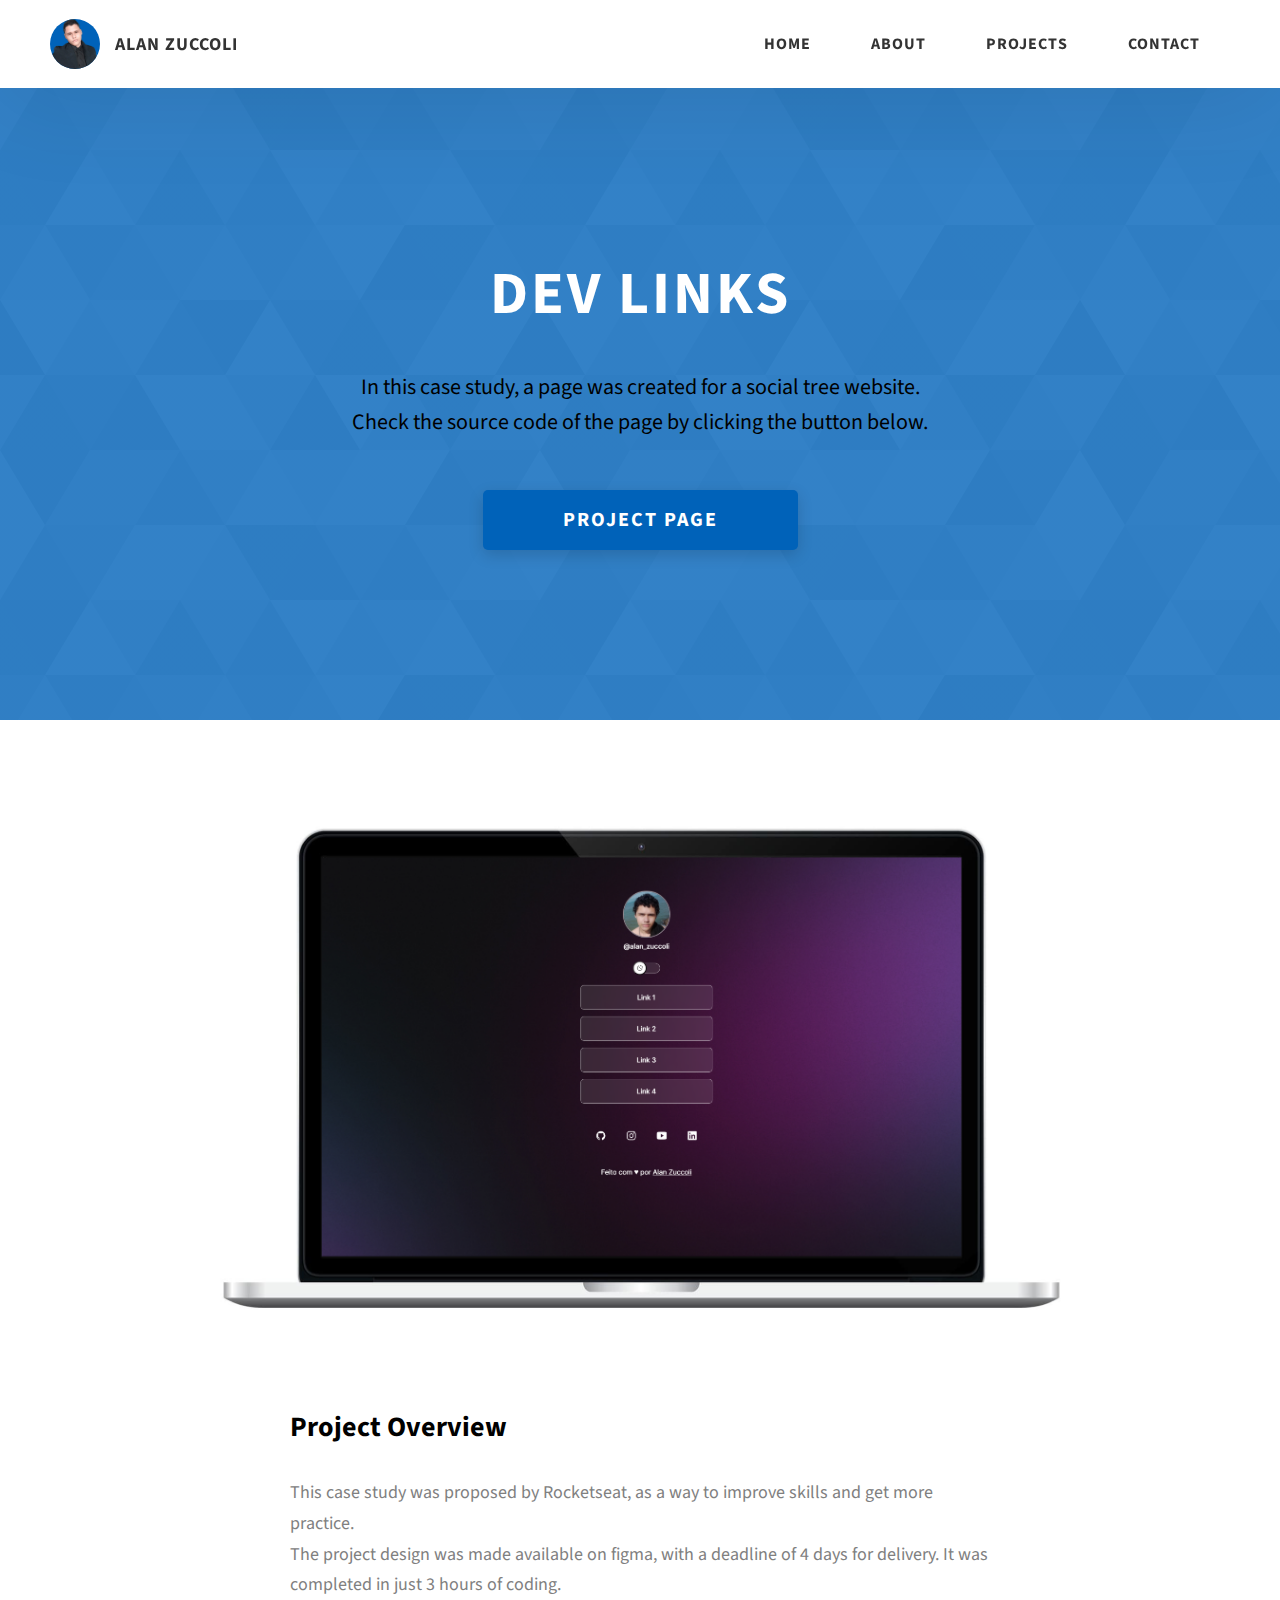
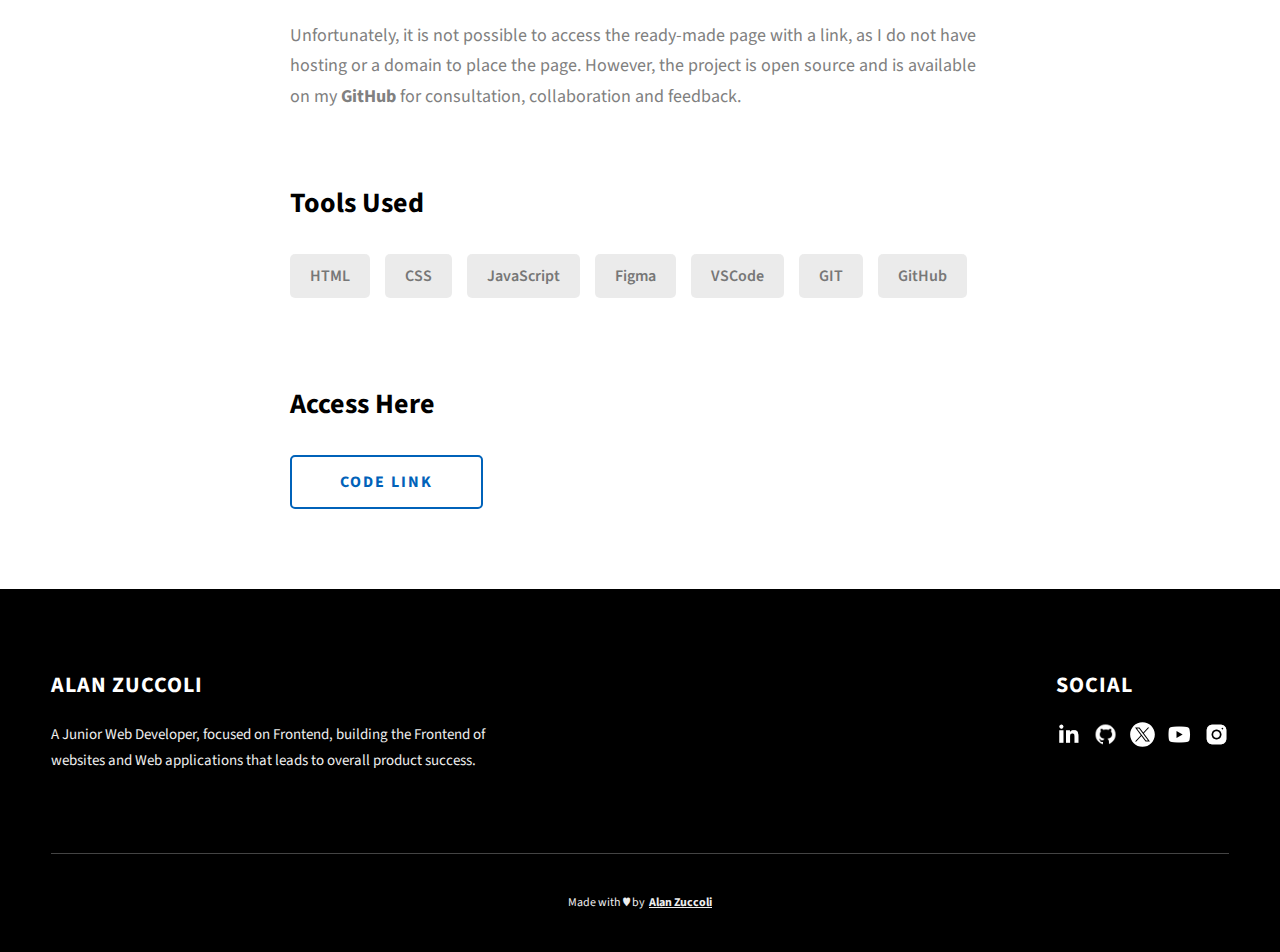
<file: project-1.html>
<!DOCTYPE html>
<html lang="en">
  <head>
    <meta charset="UTF-8" />
    <meta name="viewport" content="width=device-width, initial-scale=1.0" />
    <meta http-equiv="X-UA-Compatible" content="ie=edge" />
    <meta name="description" content="Projeto de Alan Zuccoli, estudo de caso 1" />
    <meta name="author" content="Alan Zuccoli" />
    <link rel="shortcut icon" href="./assets/png/DEV.PNG"/>
    <link rel="stylesheet" href="css/style.css" />
    <link rel="preconnect" href="https://fonts.googleapis.com" />
    <link rel="preconnect" href="https://fonts.gstatic.com" crossorigin />
    <link
      href="https://fonts.googleapis.com/css2?family=Source+Sans+Pro:wght@400;600;700;900&display=swap"
      rel="stylesheet"
    />
    <title>Alan Zuccoli • Project 1</title>
  </head>
  <body>
    <header class="header">
      <div class="header__content">
        <div class="header__logo-container">
          <div class="header__logo-img-cont">
            <img
              src="./assets/png/alan-zuccoli.png"
              alt="Ram Maheshwari Logo Image"
              class="header__logo-img"
            />
          </div>
          <span class="header__logo-sub">Alan Zuccoli</span>
        </div>
        <div class="header__main">
          <ul class="header__links">
            <li class="header__link-wrapper">
              <a href="./index.html" class="header__link"> Home </a>
            </li>
            <li class="header__link-wrapper">
              <a href="./index.html#about" class="header__link">About </a>
            </li>
            <li class="header__link-wrapper">
              <a href="./index.html#projects" class="header__link">
                Projects
              </a>
            </li>
            <li class="header__link-wrapper">
              <a href="./index.html#contact" class="header__link"> Contact </a>
            </li>
          </ul>
          <div class="header__main-ham-menu-cont">
            <img
              src="./assets/svg/ham-menu.svg"
              alt="hamburger menu"
              class="header__main-ham-menu"
            />
            <img
              src="./assets/svg/ham-menu-close.svg"
              alt="hamburger menu close"
              class="header__main-ham-menu-close d-none"
            />
          </div>
        </div>
      </div>
      <div class="header__sm-menu">
        <div class="header__sm-menu-content">
          <ul class="header__sm-menu-links">
            <li class="header__sm-menu-link">
              <a href="./index.html"> Home </a>
            </li>

            <li class="header__sm-menu-link">
              <a href="./index.html#about"> About </a>
            </li>

            <li class="header__sm-menu-link">
              <a href="./index.html#projects"> Projects </a>
            </li>

            <li class="header__sm-menu-link">
              <a href="./index.html#contact"> Contact </a>
            </li>
          </ul>
        </div>
      </div>
    </header>
    <section class="project-cs-hero">
      <div class="project-cs-hero__content">
        <h1 class="heading-primary">Dev Links</h1>
        <div class="project-cs-hero__info">
          <p class="text-primary">
            In this case study, a page was created for a social tree website.<br>
            Check the source code of the page by clicking the button below.
          </p>
        </div>
        <div class="project-cs-hero__cta">
          <a href="./project-pages/project1Page/index.html" class="btn btn--bg">Project Page</a>
        </div>
      </div>
    </section>
    <section class="project-details">
      <div class="main-container">
        <div class="project-details__content">
          <div class="project-details__showcase-img-cont">
            <img
              src="./assets/jpeg/project-1.png"
              alt="Project Image"
              class="project-details__showcase-img"
            />
          </div>
          <div class="project-details__content-main">
            <div class="project-details__desc">
              <h3 class="project-details__content-title">Project Overview</h3>
              <p class="project-details__desc-para">
                This case study was proposed by Rocketseat, as a way to improve skills and get more practice.<br>
                The project design was made available on figma, with a deadline of 4 days for delivery.
                It was completed in just 3 hours of coding.
              </p>
              <p class="project-details__desc-para">
                Unfortunately, it is not possible to access the ready-made page with a link, as I do not have hosting or a domain to place the page.
                However, the project is open source and is available on my <strong>GitHub</strong> for consultation, collaboration and feedback.
              </p>
            </div>
            <div class="project-details__tools-used">
              <h3 class="project-details__content-title">Tools Used</h3>
              <div class="skills">
                <div class="skills__skill">HTML</div>
                <div class="skills__skill">CSS</div>
                <div class="skills__skill">JavaScript</div>
                <div class="skills__skill">Figma</div>
                <div class="skills__skill">VSCode</div>
                <div class="skills__skill">GIT</div>
                <div class="skills__skill">GitHub</div>
              </div>
            </div>
            <div class="project-details__links">
              <h3 class="project-details__content-title">Access Here</h3>
              <a
                href="https://github.com/AlanZuccoli/DesafioRocketseatSocialTree"
                class="btn btn--med btn--theme-inv project-details__links-btn"
                >Code Link</a
              >
            </div>
          </div>
        </div>
      </div>
    </section>
    <footer class="main-footer">
      <div class="main-container">
        <div class="main-footer__upper">
          <div class="main-footer__row main-footer__row-1">
            <h2 class="heading heading-sm main-footer__heading-sm">
              <span>Social</span>
            </h2>
            <div class="main-footer__social-cont">
              <a rel="noreferrer" href="https://www.linkedin.com/in/alan-zuccoli-721aa223b/">
                <img
                  class="main-footer__icon"
                  src="./assets/png/linkedin-ico.png"
                  alt="icon"
                />
              </a>
              <a rel="noreferrer" href="https://github.com/AlanZuccoli">
                <img
                  class="main-footer__icon"
                  src="./assets/png/github-ico.png"
                  alt="icon"
                />
              </a>
              <a rel="noreferrer" href="https://twitter.com/">
                <img
                  class="main-footer__icon"
                  src="./assets/png/twitter-ico2.svg"
                  alt="icon"
                />
              </a>
              <a rel="noreferrer" href="https://www.youtube.com/@alanzuccoli">
                <img
                  class="main-footer__icon"
                  src="./assets/png/yt-ico.png"
                  alt="icon"
                />
              </a>
              <a rel="noreferrer" href="https://www.instagram.com/alan_zuccoli/">
                <img
                  class="main-footer__icon main-footer__icon--mr-none"
                  src="./assets/png/insta-ico.png"
                  alt="icon"
                />
              </a>
            </div>
          </div>
          <div class="main-footer__row main-footer__row-2">
            <h4 class="heading heading-sm text-lt">Alan Zuccoli</h4>
            <p class="main-footer__short-desc">
              A Junior Web Developer, focused on Frontend, building the Frontend of websites and 
              Web applications that leads to overall product success.
            </p>
          </div>
        </div>

        <div class="main-footer__lower">
          Made with ♥ by 
          <a rel="noreferrer" href="https://allmylinks.com/alanhouseuwu">Alan Zuccoli</a>
        </div>
      </div>
    </footer>
    <script src="./index.js"></script>
  </body>
</html>
</file>
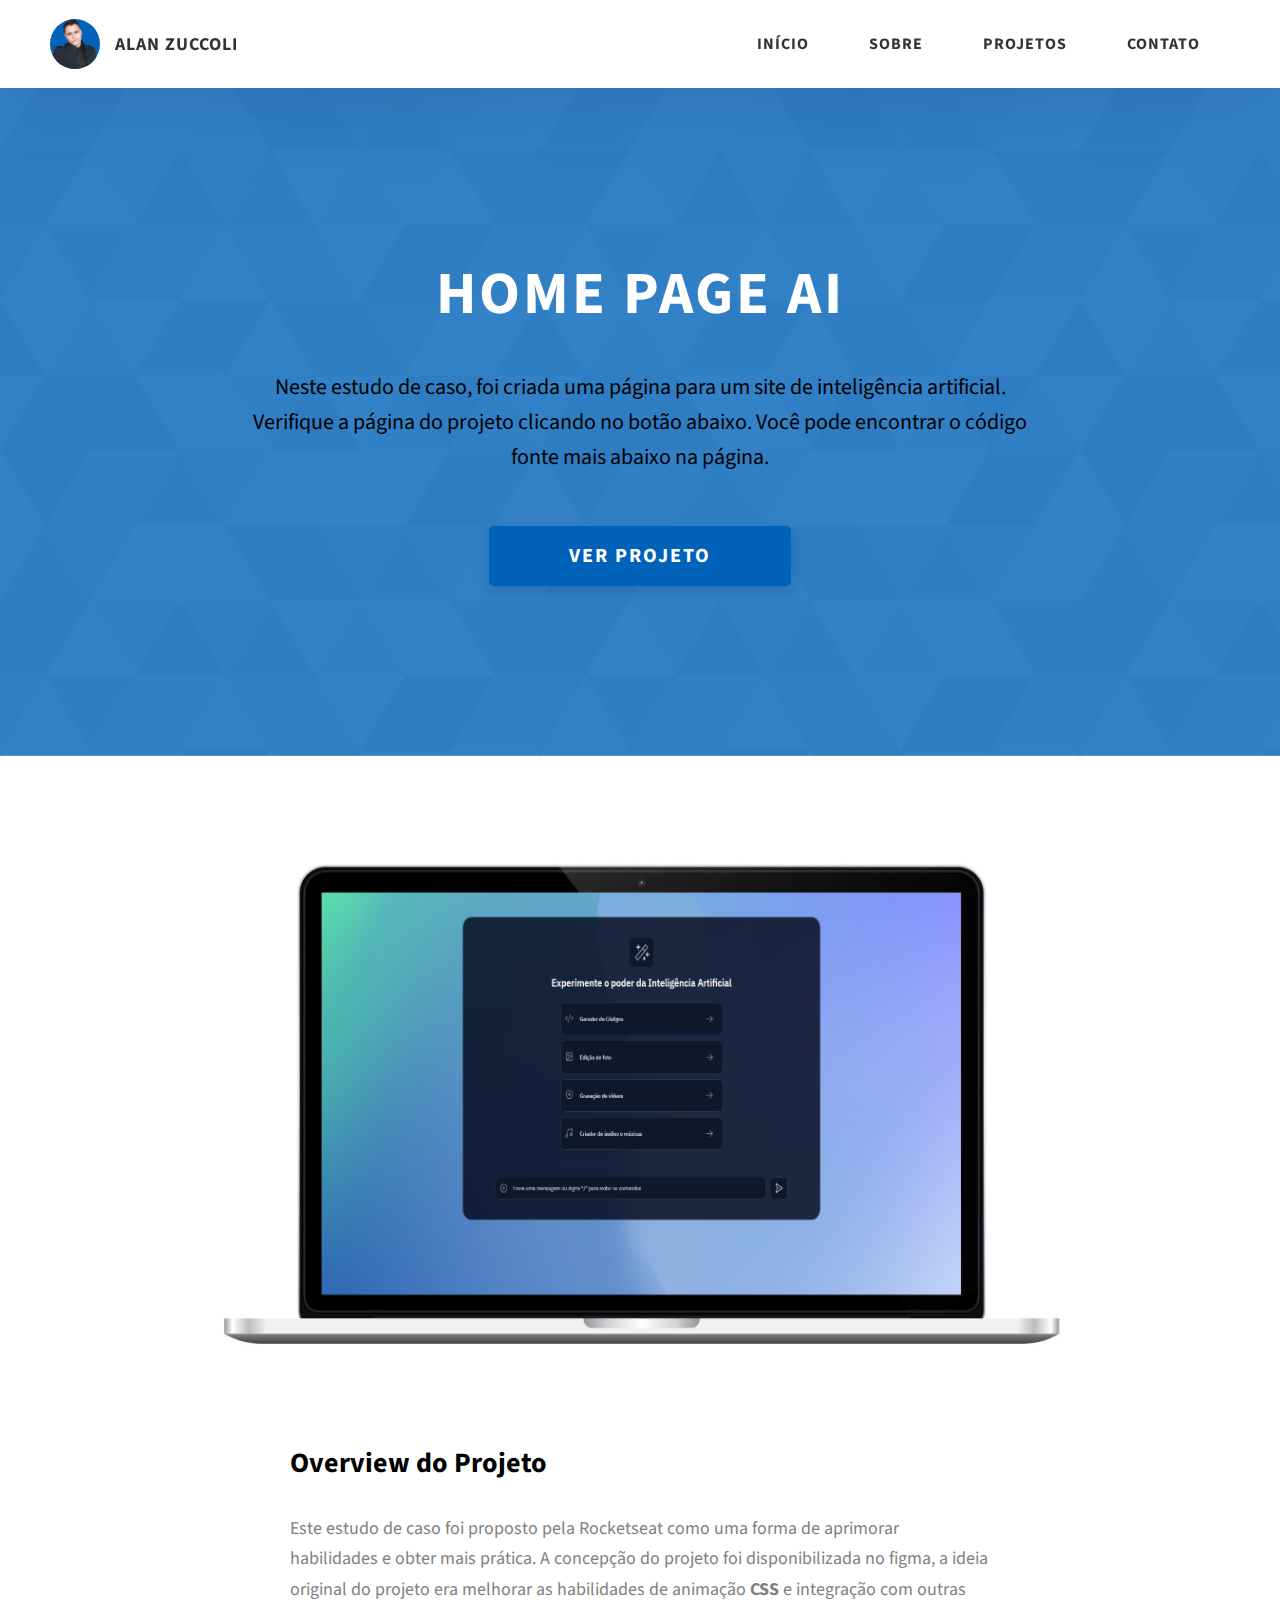
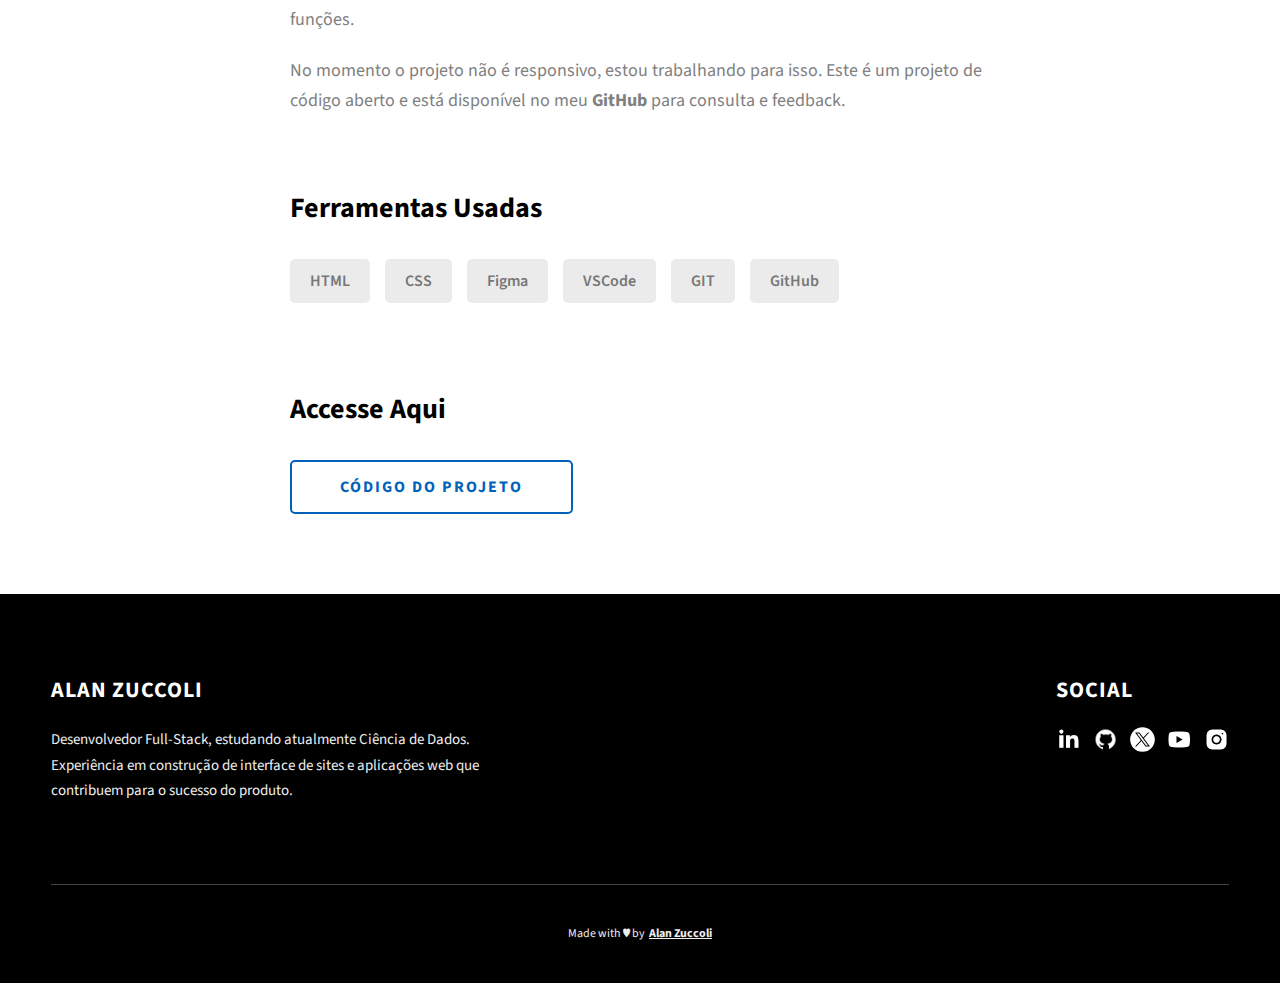
<file: project-2.html>
<!DOCTYPE html>
<html lang="en">
  <head>
    <meta charset="UTF-8" />
    <meta name="viewport" content="width=device-width, initial-scale=1.0" />
    <meta http-equiv="X-UA-Compatible" content="ie=edge" />
    <meta name="description" content="Projeto de Alan Zuccoli, estudo de caso 2" />
    <meta name="author" content="AlanZuccoli" />
    <link rel="shortcut icon" href="./assets/png/DEV.PNG"/>
    <link rel="stylesheet" href="css/style.css" />
    <link rel="preconnect" href="https://fonts.googleapis.com" />
    <link rel="preconnect" href="https://fonts.gstatic.com" crossorigin />
    <link
      href="https://fonts.googleapis.com/css2?family=Source+Sans+Pro:wght@400;600;700;900&display=swap"
      rel="stylesheet"
    />
    <title>Alan Zuccoli • Project 2</title>
  </head>
  <body>
    <header class="header">
      <div class="header__content">
        <div class="header__logo-container">
          <div class="header__logo-img-cont">
            <img
              src="./assets/png/alan-zuccoli.png"
              alt="Ram Maheshwari Logo Image"
              class="header__logo-img"
            />
          </div>
          <span class="header__logo-sub">Alan Zuccoli</span>
        </div>
        <div class="header__main">
          <ul class="header__links">
            <li class="header__link-wrapper">
              <a href="./index.html" class="header__link"> Início </a>
            </li>
            <li class="header__link-wrapper">
              <a href="./index.html#about" class="header__link">Sobre </a>
            </li>
            <li class="header__link-wrapper">
              <a href="./index.html#projects" class="header__link">
                Projetos
              </a>
            </li>
            <li class="header__link-wrapper">
              <a href="./index.html#contact" class="header__link"> Contato </a>
            </li>
          </ul>
          <div class="header__main-ham-menu-cont">
            <img
              src="./assets/svg/ham-menu.svg"
              alt="hamburger menu"
              class="header__main-ham-menu"
            />
            <img
              src="./assets/svg/ham-menu-close.svg"
              alt="hamburger menu close"
              class="header__main-ham-menu-close d-none"
            />
          </div>
        </div>
      </div>
      <div class="header__sm-menu">
        <div class="header__sm-menu-content">
          <ul class="header__sm-menu-links">
            <li class="header__sm-menu-link">
              <a href="./index.html"> Início </a>
            </li>

            <li class="header__sm-menu-link">
              <a href="./index.html#about"> Sobre</a>
            </li>

            <li class="header__sm-menu-link">
              <a href="./index.html#projects"> Projetos </a>
            </li>

            <li class="header__sm-menu-link">
              <a href="./index.html#contact"> Contato </a>
            </li>
          </ul>
        </div>
      </div>
    </header>
    <section class="project-cs-hero">
      <div class="project-cs-hero__content">
        <h1 class="heading-primary">Home Page AI</h1>
        <div class="project-cs-hero__info">
          <p class="text-primary">
            Neste estudo de caso, foi criada uma página para um site de inteligência artificial.
            Verifique a página do projeto clicando no botão abaixo. Você pode encontrar o código fonte mais abaixo na página.
          </p>
        </div>
        <div class="project-cs-hero__cta">
          <a href="./projectpage2.html" class="btn btn--bg">Ver Projeto</a>
        </div>
      </div>
    </section>
    <section class="project-details">
      <div class="main-container">
        <div class="project-details__content">
          <div class="project-details__showcase-img-cont">
            <img
              src="./assets/jpeg/project-2.png"
              alt="Project Image"
              class="project-details__showcase-img"
            />
          </div>
          <div class="project-details__content-main">
            <div class="project-details__desc">
              <h3 class="project-details__content-title">Overview do Projeto</h3>
              <p class="project-details__desc-para">
                Este estudo de caso foi proposto pela Rocketseat como uma forma de aprimorar habilidades e obter mais prática.
                A concepção do projeto foi disponibilizada no figma, 
                a ideia original do projeto era melhorar as habilidades de animação <strong>CSS</strong> e integração com outras funções.
              </p>
              <p class="project-details__desc-para">
                No momento o projeto não é responsivo, estou trabalhando para isso.
                Este é um projeto de código aberto e está disponível no meu <strong>GitHub</strong> para consulta e feedback.
              </p>
            </div>
            <div class="project-details__tools-used">
              <h3 class="project-details__content-title">Ferramentas Usadas</h3>
              <div class="skills">
                <div class="skills__skill">HTML</div>
                <div class="skills__skill">CSS</div>
                <div class="skills__skill">Figma</div>
                <div class="skills__skill">VSCode</div>
                <div class="skills__skill">GIT</div>
                <div class="skills__skill">GitHub</div>
              </div>
            </div>
            <div class="project-details__links">
              <h3 class="project-details__content-title">Accesse Aqui</h3>
              <a
                href="https://github.com/AlanZuccoli/DesafioSemanal28"
                class="btn btn--med btn--theme-inv project-details__links-btn"
                >Código do Projeto</a
              >
            </div>
          </div>
        </div>
      </div>
    </section>
    <footer class="main-footer">
      <div class="main-container">
        <div class="main-footer__upper">
          <div class="main-footer__row main-footer__row-1">
            <h2 class="heading heading-sm main-footer__heading-sm">
              <span>Social</span>
            </h2>
            <div class="main-footer__social-cont">
              <a rel="noreferrer" href="https://www.linkedin.com/in/alan-zuccoli-9b10b4361/">
                <img
                  class="main-footer__icon"
                  src="./assets/png/linkedin-ico.png"
                  alt="icon"
                />
              </a>
              <a rel="noreferrer" href="https://github.com/AlanZuccoli">
                <img
                  class="main-footer__icon"
                  src="./assets/png/github-ico.png"
                  alt="icon"
                />
              </a>
              <a rel="noreferrer" href="https://twitter.com/">
                <img
                  class="main-footer__icon"
                  src="./assets/png/twitter-ico2.svg"
                  alt="icon"
                />
              </a>
              <a rel="noreferrer" href="https://www.youtube.com/@alanzuccoli">
                <img
                  class="main-footer__icon"
                  src="./assets/png/yt-ico.png"
                  alt="icon"
                />
              </a>
              <a rel="noreferrer" href="https://www.instagram.com/alan_zuccoli/">
                <img
                  class="main-footer__icon main-footer__icon--mr-none"
                  src="./assets/png/insta-ico.png"
                  alt="icon"
                />
              </a>
            </div>
          </div>
          <div class="main-footer__row main-footer__row-2">
            <h4 class="heading heading-sm text-lt">Alan Zuccoli</h4>
            <p class="main-footer__short-desc">
              Desenvolvedor Full-Stack, estudando atualmente Ciência de Dados. 
              Experiência em construção de interface de sites e aplicações web que contribuem para o sucesso do produto.
            </p>
          </div>
        </div>

        <div class="main-footer__lower">
          Made with ♥ by 
          <a rel="noreferrer" href="https://allmylinks.com/alanhouseuwu">Alan Zuccoli</a>
        </div>
      </div>
    </footer>
    <script src="./index.js"></script>
  </body>
</html>
</file>
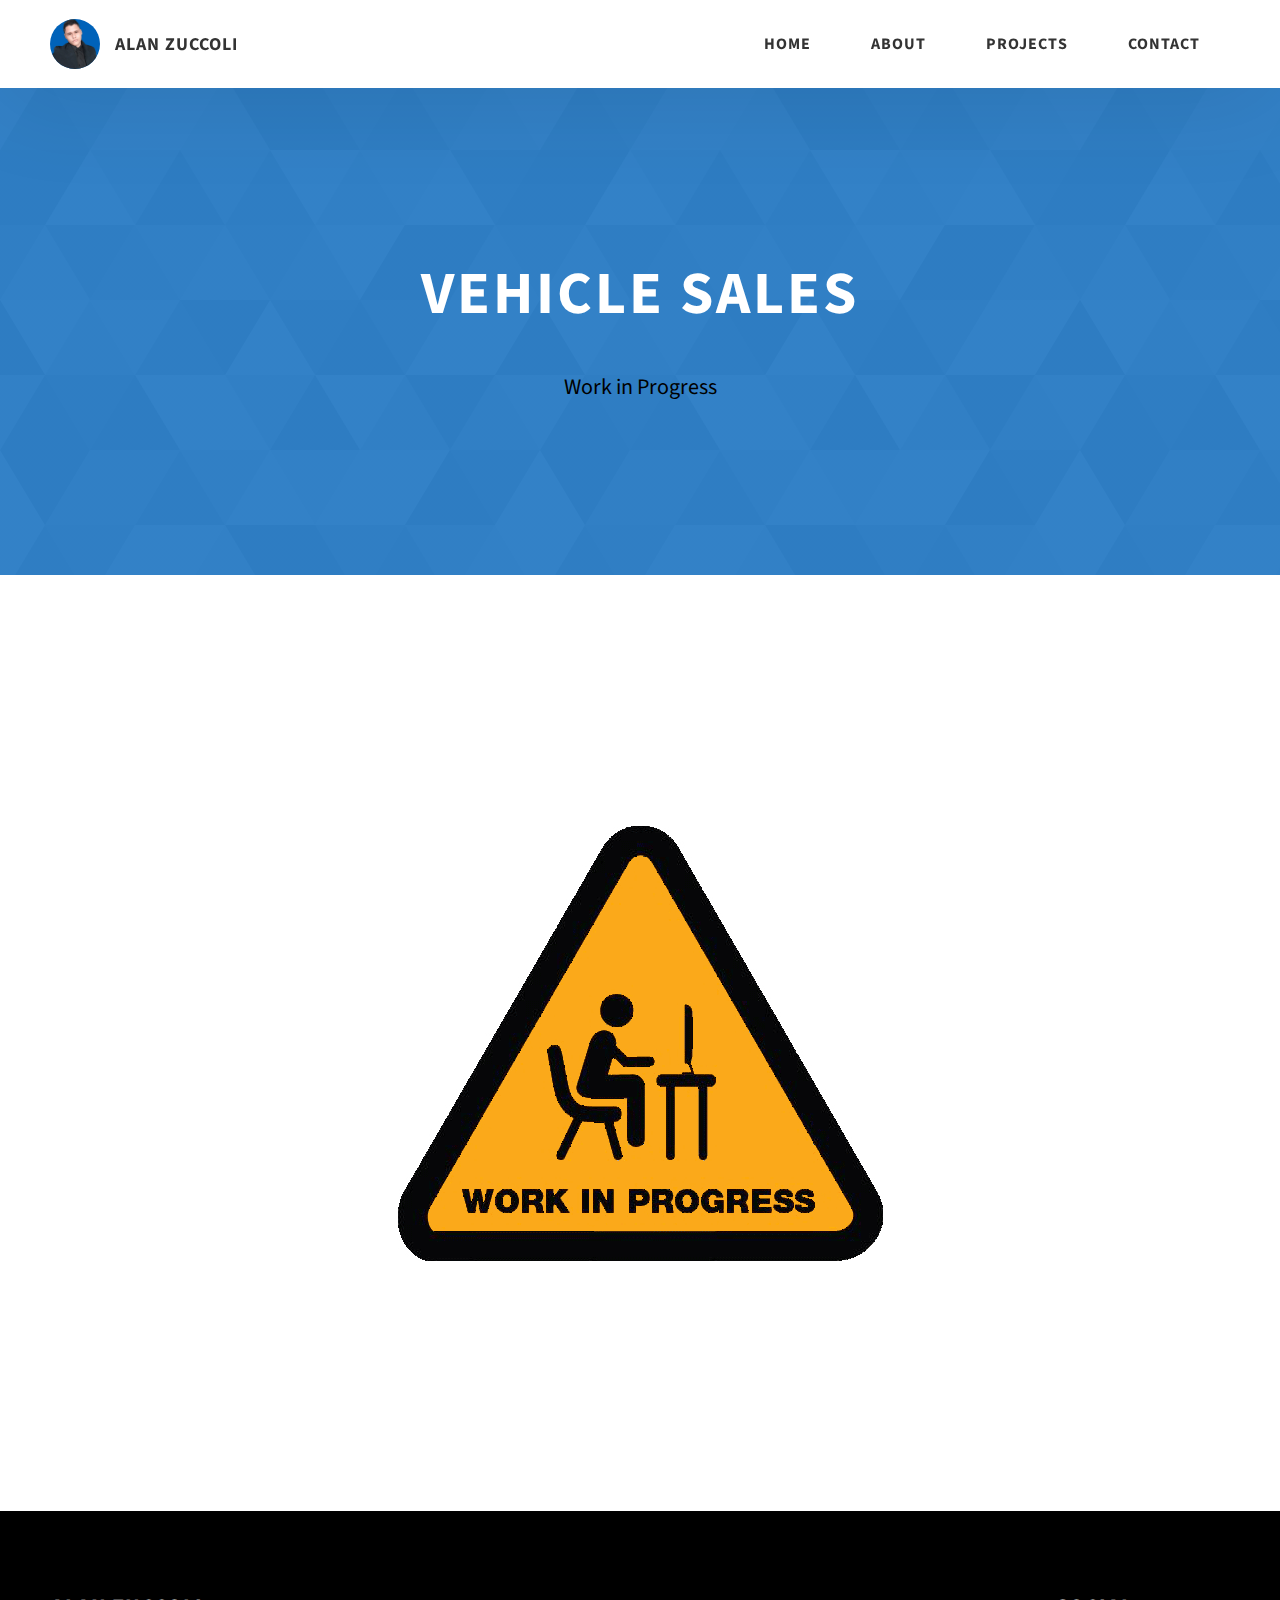
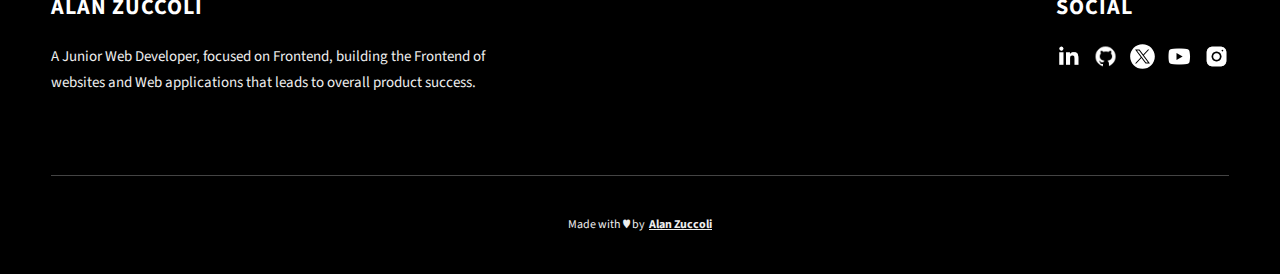
<file: project-3.html>
<!DOCTYPE html>
<html lang="en">
  <head>
    <meta charset="UTF-8" />
    <meta name="viewport" content="width=device-width, initial-scale=1.0" />
    <meta http-equiv="X-UA-Compatible" content="ie=edge" />
    <meta name="description" content="Projeto de Alan Zuccoli, estudo de caso 3" />
    <meta name="author" content="AlanZuccoli" />
    <link rel="shortcut icon" href="./assets/png/DEV.PNG"/>
    <link rel="stylesheet" href="css/project3.css"/>
    <link rel="stylesheet" href="css/style.css" />
    <link rel="preconnect" href="https://fonts.googleapis.com" />
    <link rel="preconnect" href="https://fonts.gstatic.com" crossorigin />
    <link
      href="https://fonts.googleapis.com/css2?family=Source+Sans+Pro:wght@400;600;700;900&display=swap"
      rel="stylesheet"
    />
    <title>Alan Zuccoli • Project 3</title>
  </head>
  <body>
    <header class="header">
      <div class="header__content">
        <div class="header__logo-container">
          <div class="header__logo-img-cont">
            <img
              src="./assets/png/alan-zuccoli.png"
              alt="Ram Maheshwari Logo Image"
              class="header__logo-img"
            />
          </div>
          <span class="header__logo-sub">Alan Zuccoli</span>
        </div>
        <div class="header__main">
          <ul class="header__links">
            <li class="header__link-wrapper">
              <a href="./index.html" class="header__link"> Home </a>
            </li>
            <li class="header__link-wrapper">
              <a href="./index.html#about" class="header__link">About </a>
            </li>
            <li class="header__link-wrapper">
              <a href="./index.html#projects" class="header__link">
                Projects
              </a>
            </li>
            <li class="header__link-wrapper">
              <a href="./index.html#contact" class="header__link"> Contact </a>
            </li>
          </ul>
          <div class="header__main-ham-menu-cont">
            <img
              src="./assets/svg/ham-menu.svg"
              alt="hamburger menu"
              class="header__main-ham-menu"
            />
            <img
              src="./assets/svg/ham-menu-close.svg"
              alt="hamburger menu close"
              class="header__main-ham-menu-close d-none"
            />
          </div>
        </div>
      </div>
      <div class="header__sm-menu">
        <div class="header__sm-menu-content">
          <ul class="header__sm-menu-links">
            <li class="header__sm-menu-link">
              <a href="./index.html"> Home </a>
            </li>

            <li class="header__sm-menu-link">
              <a href="./index.html#about"> About </a>
            </li>

            <li class="header__sm-menu-link">
              <a href="./index.html#projects"> Projects </a>
            </li>

            <li class="header__sm-menu-link">
              <a href="./index.html#contact"> Contact </a>
            </li>
          </ul>
        </div>
      </div>
    </header>
    <section class="project-cs-hero">
      <div class="project-cs-hero__content">
        <h1 class="heading-primary">Vehicle Sales</h1>
        <div class="project-cs-hero__info">
          <p class="text-primary">
            Work in Progress
          </p>
        </div>
        <!-- <div class="project-cs-hero__cta">
          <a href="./projetsPage.html" class="btn btn--bg">Project Page</a>
        </div> -->
      </div>
    </section>
    <section class="project-details">
      <img id="WIP" src="./assets/png/alertWorkInProgress.png" alt="img.png">
    </section>
    <footer class="main-footer">
      <div class="main-container">
        <div class="main-footer__upper">
          <div class="main-footer__row main-footer__row-1">
            <h2 class="heading heading-sm main-footer__heading-sm">
              <span>Social</span>
            </h2>
            <div class="main-footer__social-cont">
              <a rel="noreferrer" href="https://www.linkedin.com/in/alan-zuccoli-721aa223b/">
                <img
                  class="main-footer__icon"
                  src="./assets/png/linkedin-ico.png"
                  alt="icon"
                />
              </a>
              <a rel="noreferrer" href="https://github.com/AlanZuccoli">
                <img
                  class="main-footer__icon"
                  src="./assets/png/github-ico.png"
                  alt="icon"
                />
              </a>
              <a rel="noreferrer" href="https://twitter.com/">
                <img
                  class="main-footer__icon"
                  src="./assets/png/twitter-ico2.svg"
                  alt="icon"
                />
              </a>
              <a rel="noreferrer" href="https://www.youtube.com/@alanzuccoli">
                <img
                  class="main-footer__icon"
                  src="./assets/png/yt-ico.png"
                  alt="icon"
                />
              </a>
              <a rel="noreferrer" href="https://www.instagram.com/alan_zuccoli/">
                <img
                  class="main-footer__icon main-footer__icon--mr-none"
                  src="./assets/png/insta-ico.png"
                  alt="icon"
                />
              </a>
            </div>
          </div>
          <div class="main-footer__row main-footer__row-2">
            <h4 class="heading heading-sm text-lt">Alan Zuccoli</h4>
            <p class="main-footer__short-desc">
              A Junior Web Developer, focused on Frontend, building the Frontend of websites and 
              Web applications that leads to overall product success.
            </p>
          </div>
        </div>

        <div class="main-footer__lower">
          Made with ♥ by 
          <a rel="noreferrer" href="https://allmylinks.com/alanhouseuwu">Alan Zuccoli</a>
        </div>
      </div>
    </footer>
    <script src="./index.js"></script>
  </body>
</html>
</file>
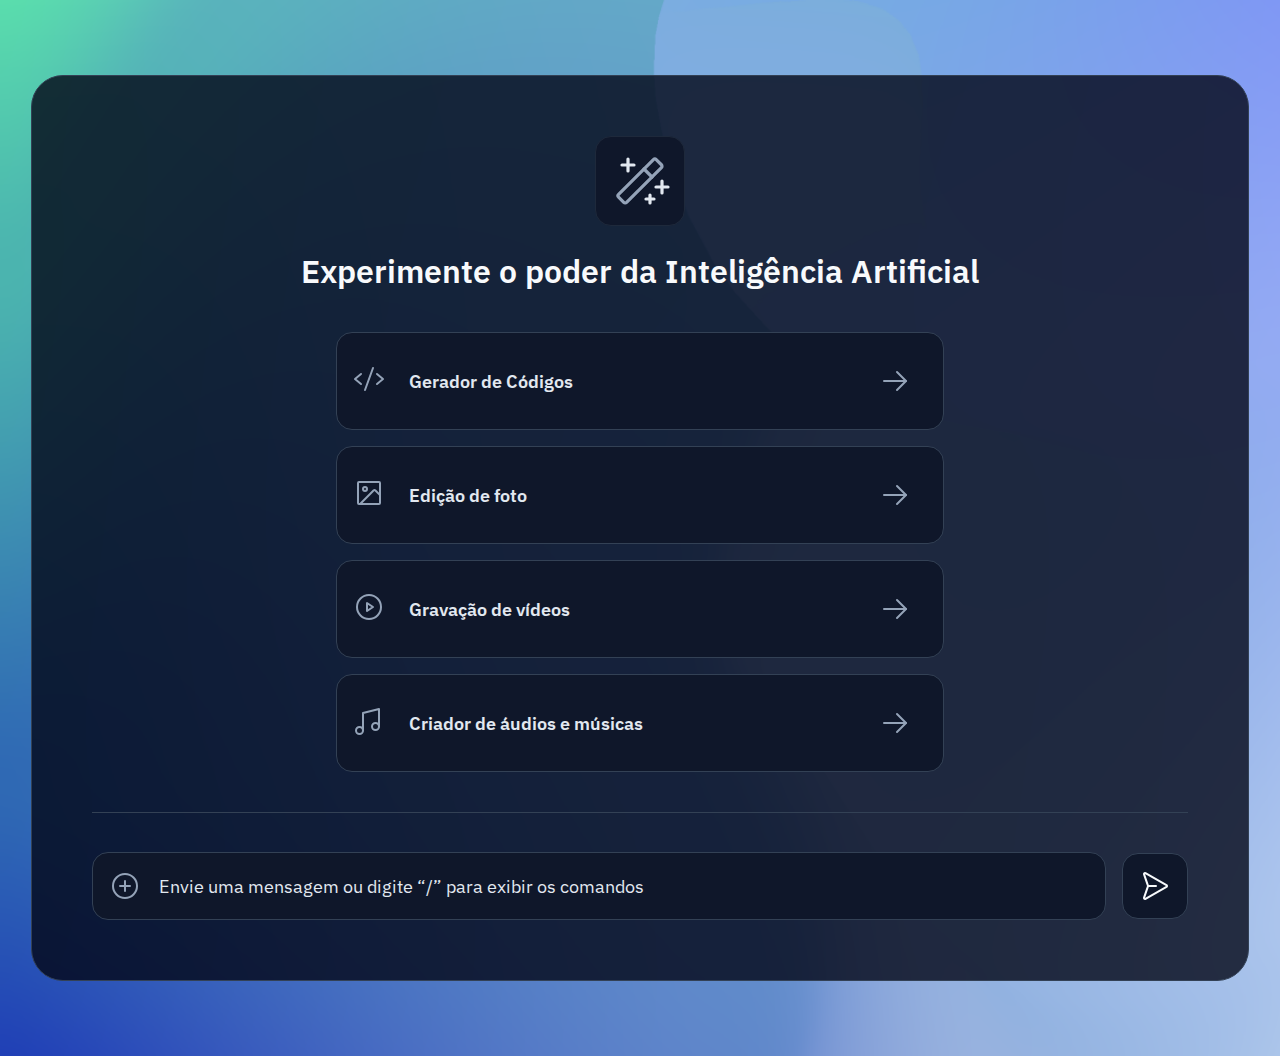
<file: projectpage2.html>
<!DOCTYPE html>
<html lang="pt-BR">
<head>
    <meta charset="UTF-8">
    <meta name="viewport" content="width=device-width, initial-scale=1.0">
    <link rel="stylesheet" href="./projectpage2.css">
    <link rel="preconnect" href="https://fonts.googleapis.com">
    <link rel="preconnect" href="https://fonts.gstatic.com" crossorigin>
    <link href="https://fonts.googleapis.com/css2?family=IBM+Plex+Sans:ital,wght@0,400;0,600;0,700;1,400&display=swap" rel="stylesheet">
    <link rel="shortcut icon" href="./magictool.svg"/>
    <title>IA Page</title>
</head>
<body>
    <div id="container">
        <div id="content">
            <div id="text">
                <svg id="icon-text" xmlns="http://www.w3.org/2000/svg" width="40" height="40" viewBox="0 0 40 40" fill="none">
                    <g clip-path="url(#clip0_504_170)">
                      <path d="M33.75 20V27.5" stroke="#E2E8F0" stroke-width="2" stroke-linecap="round" stroke-linejoin="round"/>
                      <path d="M30 23.75H37.5" stroke="#E2E8F0" stroke-width="2" stroke-linecap="round" stroke-linejoin="round"/>
                      <path d="M12.5 6.25V13.75" stroke="#E2E8F0" stroke-width="2" stroke-linecap="round" stroke-linejoin="round"/>
                      <path d="M8.75 10H16.25" stroke="#E2E8F0" stroke-width="2" stroke-linecap="round" stroke-linejoin="round"/>
                      <path d="M26.25 28.75V33.75" stroke="#E2E8F0" stroke-width="2" stroke-linecap="round" stroke-linejoin="round"/>
                      <path d="M23.75 31.25H28.75" stroke="#E2E8F0" stroke-width="2" stroke-linecap="round" stroke-linejoin="round"/>
                      <path d="M22.5 12.5L27.5 17.5" stroke="#94A3B8" stroke-width="2" stroke-linecap="round" stroke-linejoin="round"/>
                      <path d="M28.3835 6.6158L6.61569 28.3836C6.12754 28.8718 6.12754 29.6632 6.61569 30.1514L9.84739 33.3831C10.3355 33.8713 11.127 33.8713 11.6152 33.3831L33.383 11.6153C33.8712 11.1271 33.8712 10.3357 33.383 9.8475L30.1513 6.6158C29.6631 6.12764 28.8717 6.12764 28.3835 6.6158Z" stroke="#94A3B8" stroke-width="2" stroke-linecap="round" stroke-linejoin="round"/>
                    </g>
                    <defs>
                      <clipPath id="clip0_504_170">
                        <rect width="40" height="40" fill="white"/>
                      </clipPath>
                    </defs>
                </svg>
                <span>Experimente o poder da Inteligência Artificial</span>
            </div>
            <div id="buttons">
                <div class="button">
                    <div class="content-button-text-icon">
                        <div class="icon-button">
                            <svg width="32" height="32" viewBox="0 0 32 32" fill="none" xmlns="http://www.w3.org/2000/svg">
                                <g clip-path="url(#clip0_504_212)">
                                <path d="M8 11L2 16L8 21" stroke="#94A3B8" stroke-width="2" stroke-linecap="round" stroke-linejoin="round"/>
                                <path d="M24 11L30 16L24 21" stroke="#94A3B8" stroke-width="2" stroke-linecap="round" stroke-linejoin="round"/>
                                <path d="M20 5L12 27" stroke="#94A3B8" stroke-width="2" stroke-linecap="round" stroke-linejoin="round"/>
                                </g>
                                <defs>
                                <clipPath id="clip0_504_212">
                                <rect width="32" height="32" fill="white"/>
                                </clipPath>
                                </defs>
                            </svg>              
                        </div>
                        <div class="text-button">
                            <span>Gerador de Códigos</span>
                        </div>
                    </div>
                    <div class="icon-arrow">
                        <svg width="32" height="32" viewBox="0 0 32 32" fill="none" xmlns="http://www.w3.org/2000/svg">
                            <g clip-path="url(#clip0_504_219)">
                            <path d="M5 16H27" stroke="#94A3B8" stroke-width="2" stroke-linecap="round" stroke-linejoin="round"/>
                            <path d="M18 7L27 16L18 25" stroke="#94A3B8" stroke-width="2" stroke-linecap="round" stroke-linejoin="round"/>
                            </g>
                            <defs>
                            <clipPath id="clip0_504_219">
                            <rect width="32" height="32" fill="white"/>
                            </clipPath>
                            </defs>
                        </svg>                            
                    </div>
                </div>
                <div class="button">
                    <div class="content-button-text-icon">
                        <div class="icon-button">
                            <svg width="32" height="32" viewBox="0 0 32 32" fill="none" xmlns="http://www.w3.org/2000/svg">
                                <g clip-path="url(#clip0_504_185)">
                                <path d="M26 5H6C5.44772 5 5 5.44772 5 6V26C5 26.5523 5.44772 27 6 27H26C26.5523 27 27 26.5523 27 26V6C27 5.44772 26.5523 5 26 5Z" stroke="#94A3B8" stroke-width="2" stroke-linecap="round" stroke-linejoin="round"/>
                                <path d="M12 14C13.1046 14 14 13.1046 14 12C14 10.8954 13.1046 10 12 10C10.8954 10 10 10.8954 10 12C10 13.1046 10.8954 14 12 14Z" stroke="#94A3B8" stroke-width="2" stroke-linecap="round" stroke-linejoin="round"/>
                                <path d="M7.0863 27L20.7926 13.2925C20.8854 13.1995 20.9957 13.1258 21.1171 13.0754C21.2385 13.0251 21.3686 12.9992 21.5001 12.9992C21.6315 12.9992 21.7616 13.0251 21.883 13.0754C22.0044 13.1258 22.1147 13.1995 22.2076 13.2925L27.0001 18.0862" stroke="#94A3B8" stroke-width="2" stroke-linecap="round" stroke-linejoin="round"/>
                                </g>
                                <defs>
                                <clipPath id="clip0_504_185">
                                <rect width="32" height="32" fill="white"/>
                                </clipPath>
                                </defs>
                            </svg>                                
                        </div>
                        <div class="text-button">
                            <span>Edição de foto</span>
                        </div>
                    </div>
                    <div class="icon-arrow">
                        <svg width="32" height="32" viewBox="0 0 32 32" fill="none" xmlns="http://www.w3.org/2000/svg">
                            <g clip-path="url(#clip0_504_219)">
                            <path d="M5 16H27" stroke="#94A3B8" stroke-width="2" stroke-linecap="round" stroke-linejoin="round"/>
                            <path d="M18 7L27 16L18 25" stroke="#94A3B8" stroke-width="2" stroke-linecap="round" stroke-linejoin="round"/>
                            </g>
                            <defs>
                            <clipPath id="clip0_504_219">
                            <rect width="32" height="32" fill="white"/>
                            </clipPath>
                            </defs>
                        </svg>                            
                    </div>
                </div>
                <div class="button">
                    <div class="content-button-text-icon">
                        <div class="icon-button">
                            <svg width="32" height="32" viewBox="0 0 32 32" fill="none" xmlns="http://www.w3.org/2000/svg">
                                <g clip-path="url(#clip0_504_199)">
                                <path d="M16 28C22.6274 28 28 22.6274 28 16C28 9.37258 22.6274 4 16 4C9.37258 4 4 9.37258 4 16C4 22.6274 9.37258 28 16 28Z" stroke="#94A3B8" stroke-width="2" stroke-miterlimit="10"/>
                                <path d="M20 16L14 12V20L20 16Z" stroke="#94A3B8" stroke-width="2" stroke-linecap="round" stroke-linejoin="round"/>
                                </g>
                                <defs>
                                <clipPath id="clip0_504_199">
                                <rect width="32" height="32" fill="white"/>
                                </clipPath>
                                </defs>
                            </svg>                                
                        </div>
                        <div class="text-button">
                            <span>Gravação de vídeos</span>
                        </div>
                    </div>
                    <div class="icon-arrow">
                        <svg width="32" height="32" viewBox="0 0 32 32" fill="none" xmlns="http://www.w3.org/2000/svg">
                            <g clip-path="url(#clip0_504_219)">
                            <path d="M5 16H27" stroke="#94A3B8" stroke-width="2" stroke-linecap="round" stroke-linejoin="round"/>
                            <path d="M18 7L27 16L18 25" stroke="#94A3B8" stroke-width="2" stroke-linecap="round" stroke-linejoin="round"/>
                            </g>
                            <defs>
                            <clipPath id="clip0_504_219">
                            <rect width="32" height="32" fill="white"/>
                            </clipPath>
                            </defs>
                        </svg>                            
                    </div>
                </div>
                <div class="button">
                    <div class="content-button-text-icon">
                        <div class="icon-button">
                            <svg width="32" height="32" viewBox="0 0 32 32" fill="none" xmlns="http://www.w3.org/2000/svg">
                                <g clip-path="url(#clip0_504_226)">
                                <path d="M22.5 25C24.433 25 26 23.433 26 21.5C26 19.567 24.433 18 22.5 18C20.567 18 19 19.567 19 21.5C19 23.433 20.567 25 22.5 25Z" stroke="#94A3B8" stroke-width="2" stroke-linecap="round" stroke-linejoin="round"/>
                                <path d="M6.5 29C8.433 29 10 27.433 10 25.5C10 23.567 8.433 22 6.5 22C4.567 22 3 23.567 3 25.5C3 27.433 4.567 29 6.5 29Z" stroke="#94A3B8" stroke-width="2" stroke-linecap="round" stroke-linejoin="round"/>
                                <path d="M10 25.5V8L26 4V21.5" stroke="#94A3B8" stroke-width="2" stroke-linecap="round" stroke-linejoin="round"/>
                                </g>
                                <defs>
                                <clipPath id="clip0_504_226">
                                <rect width="32" height="32" fill="white"/>
                                </clipPath>
                                </defs>
                            </svg>                                
                        </div>
                        <div class="text-button">
                            <span>Criador de áudios e músicas</span>
                        </div>
                    </div>
                    <div class="icon-arrow">
                        <svg width="32" height="32" viewBox="0 0 32 32" fill="none" xmlns="http://www.w3.org/2000/svg">
                            <g clip-path="url(#clip0_504_219)">
                            <path d="M5 16H27" stroke="#94A3B8" stroke-width="2" stroke-linecap="round" stroke-linejoin="round"/>
                            <path d="M18 7L27 16L18 25" stroke="#94A3B8" stroke-width="2" stroke-linecap="round" stroke-linejoin="round"/>
                            </g>
                            <defs>
                            <clipPath id="clip0_504_219">
                            <rect width="32" height="32" fill="white"/>
                            </clipPath>
                            </defs>
                        </svg>                            
                    </div>
                </div>
            </div>
        </div>
        <div id="divisor">
            <svg width="1096" height="1" viewBox="0 0 1096 1" fill="none" xmlns="http://www.w3.org/2000/svg">
                <line y1="0.5" x2="1096" y2="0.5" stroke="#334155"/>
            </svg>                
        </div>
        <div id="input">
            <div id="content-input">
                <div id="icon-add-input">
                    <svg width="32" height="32" viewBox="0 0 32 32" fill="none" xmlns="http://www.w3.org/2000/svg">
                        <g clip-path="url(#clip0_504_240)">
                        <path d="M16 28C22.6274 28 28 22.6274 28 16C28 9.37258 22.6274 4 16 4C9.37258 4 4 9.37258 4 16C4 22.6274 9.37258 28 16 28Z" stroke="#94A3B8" stroke-width="2" stroke-miterlimit="10"/>
                        <path d="M11 16H21" stroke="#94A3B8" stroke-width="2" stroke-linecap="round" stroke-linejoin="round"/>
                        <path d="M16 11V21" stroke="#94A3B8" stroke-width="2" stroke-linecap="round" stroke-linejoin="round"/>
                        </g>
                        <defs>
                        <clipPath id="clip0_504_240">
                        <rect width="32" height="32" fill="white"/>
                        </clipPath>
                        </defs>
                    </svg>                        
                </div>
                <input id="input-camp" type="text" placeholder="Envie uma mensagem ou digite “/” para exibir os comandos">
            </div>
            <div id="icon-send-input">
                <svg id="icon-send-input-svg" width="32" height="32" viewBox="0 0 32 32" fill="none" xmlns="http://www.w3.org/2000/svg">
                    <g clip-path="url(#clip0_504_247)">
                    <path d="M8.9413 15.6487C9.02009 15.866 9.02009 16.104 8.9413 16.3212L5.0663 27.66C4.99703 27.8514 4.98782 28.0594 5.03991 28.2562C5.092 28.453 5.2029 28.6292 5.35781 28.7612C5.51271 28.8933 5.70423 28.975 5.90678 28.9953C6.10932 29.0156 6.31325 28.9736 6.4913 28.875L27.4913 16.8637C27.6476 16.7773 27.7779 16.6505 27.8686 16.4966C27.9593 16.3427 28.0072 16.1674 28.0072 15.9887C28.0072 15.8101 27.9593 15.6347 27.8686 15.4809C27.7779 15.327 27.6476 15.2002 27.4913 15.1137L6.4913 3.13248C6.31369 3.03314 6.10999 2.99036 5.90742 3.00984C5.70485 3.02933 5.51304 3.11016 5.35762 3.24153C5.2022 3.37291 5.09056 3.54858 5.03761 3.74508C4.98466 3.94158 4.99293 4.14955 5.0613 4.34123L8.9413 15.6487Z" stroke="#F8FAFC" stroke-width="2" stroke-linecap="round" stroke-linejoin="round"/>
                    <path d="M17 16H9" stroke="#F8FAFC" stroke-width="2" stroke-linecap="round" stroke-linejoin="round"/>
                    </g>
                    <defs>
                    <clipPath id="clip0_504_247">
                    <rect width="32" height="32" fill="white"/>
                    </clipPath>
                    </defs>
                </svg>                    
            </div>
        </div>
    </div>
</body>
</html>
</file>
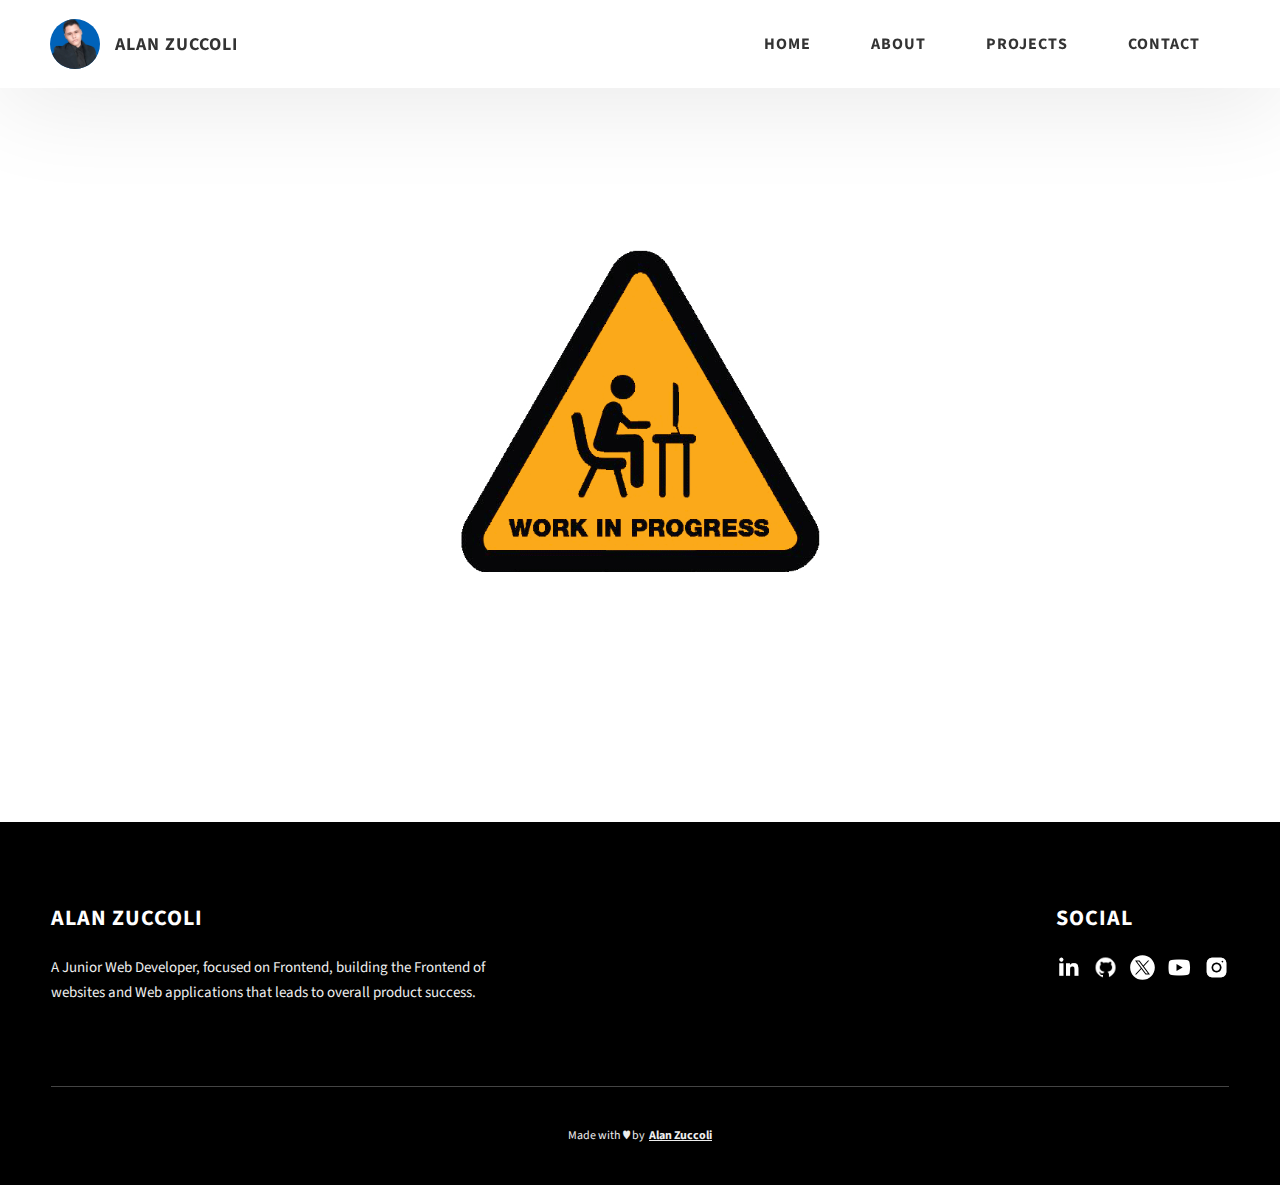
<file: projetPageWinPrg.html>
<!DOCTYPE html>
<html lang="en">
  <head>
    <meta charset="UTF-8" />
    <meta name="viewport" content="width=device-width, initial-scale=1.0" />
    <meta http-equiv="X-UA-Compatible" content="ie=edge" />
    <meta name="description" content="Projeto de Alan Zuccoli, estudo de caso 3" />
    <meta name="author" content="AlanZuccoli" />
    <link rel="shortcut icon" href="./assets/png/DEV.PNG"/>
    <link rel="stylesheet" href="css/project3.css"/>
    <link rel="stylesheet" href="css/style.css" />
    <link rel="preconnect" href="https://fonts.googleapis.com" />
    <link rel="preconnect" href="https://fonts.gstatic.com" crossorigin />
    <link
      href="https://fonts.googleapis.com/css2?family=Source+Sans+Pro:wght@400;600;700;900&display=swap"
      rel="stylesheet"
    />
    <title>Alan Zuccoli • Project page</title>
  </head>
  <body>
    <header class="header">
      <div class="header__content">
        <div class="header__logo-container">
          <div class="header__logo-img-cont">
            <img
              src="./assets/png/alan-zuccoli.png"
              alt="Ram Maheshwari Logo Image"
              class="header__logo-img"
            />
          </div>
          <span class="header__logo-sub">Alan Zuccoli</span>
        </div>
        <div class="header__main">
          <ul class="header__links">
            <li class="header__link-wrapper">
              <a href="./index.html" class="header__link"> Home </a>
            </li>
            <li class="header__link-wrapper">
              <a href="./index.html#about" class="header__link">About </a>
            </li>
            <li class="header__link-wrapper">
              <a href="./index.html#projects" class="header__link">
                Projects
              </a>
            </li>
            <li class="header__link-wrapper">
              <a href="./index.html#contact" class="header__link"> Contact </a>
            </li>
          </ul>
          <div class="header__main-ham-menu-cont">
            <img
              src="./assets/svg/ham-menu.svg"
              alt="hamburger menu"
              class="header__main-ham-menu"
            />
            <img
              src="./assets/svg/ham-menu-close.svg"
              alt="hamburger menu close"
              class="header__main-ham-menu-close d-none"
            />
          </div>
        </div>
      </div>
      <div class="header__sm-menu">
        <div class="header__sm-menu-content">
          <ul class="header__sm-menu-links">
            <li class="header__sm-menu-link">
              <a href="./index.html"> Home </a>
            </li>

            <li class="header__sm-menu-link">
              <a href="./index.html#about"> About </a>
            </li>

            <li class="header__sm-menu-link">
              <a href="./index.html#projects"> Projects </a>
            </li>

            <li class="header__sm-menu-link">
              <a href="./index.html#contact"> Contact </a>
            </li>
          </ul>
        </div>
      </div>
    </header>
    <section class="project-details">
      <img id="WIP" src="./assets/png/alertWorkInProgress.png" alt="img.png" width="360px">
    </section>
    <footer class="main-footer">
      <div class="main-container">
        <div class="main-footer__upper">
          <div class="main-footer__row main-footer__row-1">
            <h2 class="heading heading-sm main-footer__heading-sm">
              <span>Social</span>
            </h2>
            <div class="main-footer__social-cont">
              <a rel="noreferrer" href="https://www.linkedin.com/in/alan-zuccoli-721aa223b/">
                <img
                  class="main-footer__icon"
                  src="./assets/png/linkedin-ico.png"
                  alt="icon"
                />
              </a>
              <a rel="noreferrer" href="https://github.com/AlanZuccoli">
                <img
                  class="main-footer__icon"
                  src="./assets/png/github-ico.png"
                  alt="icon"
                />
              </a>
              <a rel="noreferrer" href="https://twitter.com/alan_zuccoli">
                <img
                  class="main-footer__icon"
                  src="./assets/png/twitter-ico2.svg"
                  alt="icon"
                />
              </a>
              <a rel="noreferrer" href="https://www.youtube.com/@alanzuccoli">
                <img
                  class="main-footer__icon"
                  src="./assets/png/yt-ico.png"
                  alt="icon"
                />
              </a>
              <a rel="noreferrer" href="https://www.instagram.com/alan_zuccoli/">
                <img
                  class="main-footer__icon main-footer__icon--mr-none"
                  src="./assets/png/insta-ico.png"
                  alt="icon"
                />
              </a>
            </div>
          </div>
          <div class="main-footer__row main-footer__row-2">
            <h4 class="heading heading-sm text-lt">Alan Zuccoli</h4>
            <p class="main-footer__short-desc">
              A Junior Web Developer, focused on Frontend, building the Frontend of websites and 
              Web applications that leads to overall product success.
            </p>
          </div>
        </div>

        <div class="main-footer__lower">
          Made with ♥ by 
          <a rel="noreferrer" href="https://allmylinks.com/alanhouseuwu">Alan Zuccoli</a>
        </div>
      </div>
    </footer>
    <script src="./index.js"></script>
  </body>
</html>
</file>
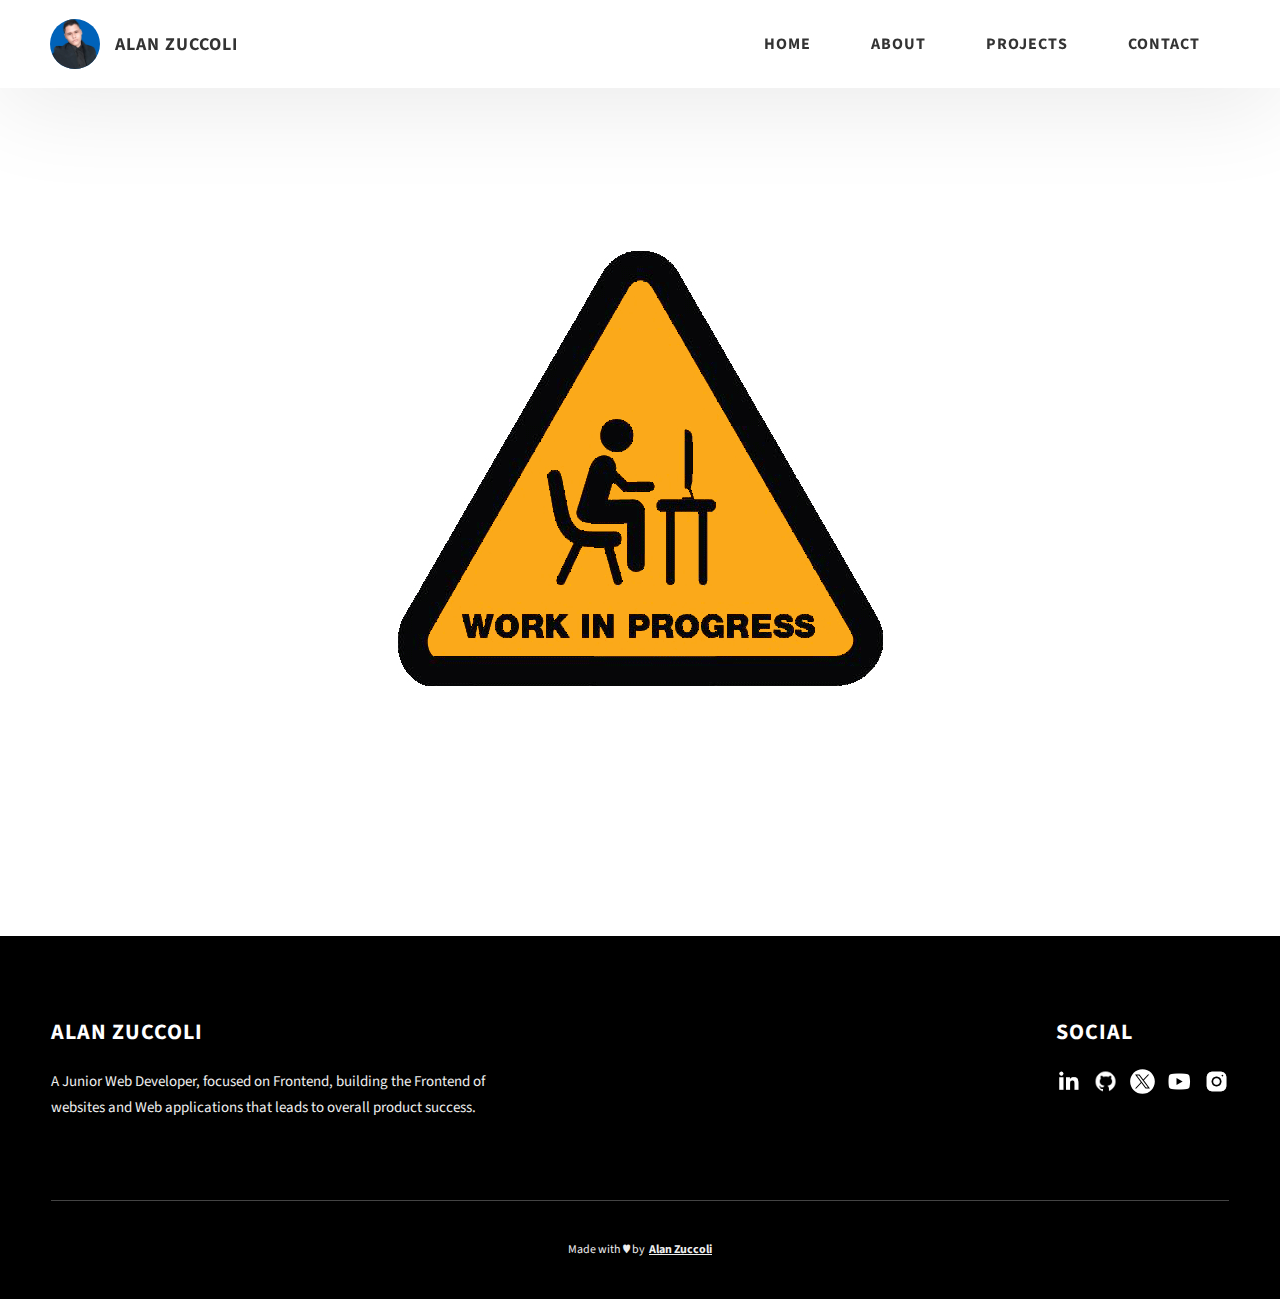
<file: projetsPage.html>
<!DOCTYPE html>
<html lang="en">
  <head>
    <meta charset="UTF-8" />
    <meta name="viewport" content="width=device-width, initial-scale=1.0" />
    <meta http-equiv="X-UA-Compatible" content="ie=edge" />
    <meta name="description" content="Projeto de Alan Zuccoli, estudo de caso 3" />
    <meta name="author" content="AlanZuccoli" />
    <link rel="shortcut icon" href="./assets/png/DEV.PNG"/>
    <link rel="stylesheet" href="css/project3.css"/>
    <link rel="stylesheet" href="css/style.css" />
    <link rel="preconnect" href="https://fonts.googleapis.com" />
    <link rel="preconnect" href="https://fonts.gstatic.com" crossorigin />
    <link
      href="https://fonts.googleapis.com/css2?family=Source+Sans+Pro:wght@400;600;700;900&display=swap"
      rel="stylesheet"
    />
    <title>Alan Zuccoli • Project page</title>
  </head>
  <body>
    <header class="header">
      <div class="header__content">
        <div class="header__logo-container">
          <div class="header__logo-img-cont">
            <img
              src="./assets/png/alan-zuccoli.png"
              alt="Ram Maheshwari Logo Image"
              class="header__logo-img"
            />
          </div>
          <span class="header__logo-sub">Alan Zuccoli</span>
        </div>
        <div class="header__main">
          <ul class="header__links">
            <li class="header__link-wrapper">
              <a href="./index.html" class="header__link"> Home </a>
            </li>
            <li class="header__link-wrapper">
              <a href="./index.html#about" class="header__link">About </a>
            </li>
            <li class="header__link-wrapper">
              <a href="./index.html#projects" class="header__link">
                Projects
              </a>
            </li>
            <li class="header__link-wrapper">
              <a href="./index.html#contact" class="header__link"> Contact </a>
            </li>
          </ul>
          <div class="header__main-ham-menu-cont">
            <img
              src="./assets/svg/ham-menu.svg"
              alt="hamburger menu"
              class="header__main-ham-menu"
            />
            <img
              src="./assets/svg/ham-menu-close.svg"
              alt="hamburger menu close"
              class="header__main-ham-menu-close d-none"
            />
          </div>
        </div>
      </div>
      <div class="header__sm-menu">
        <div class="header__sm-menu-content">
          <ul class="header__sm-menu-links">
            <li class="header__sm-menu-link">
              <a href="./index.html"> Home </a>
            </li>

            <li class="header__sm-menu-link">
              <a href="./index.html#about"> About </a>
            </li>

            <li class="header__sm-menu-link">
              <a href="./index.html#projects"> Projects </a>
            </li>

            <li class="header__sm-menu-link">
              <a href="./index.html#contact"> Contact </a>
            </li>
          </ul>
        </div>
      </div>
    </header>
    <section class="project-details">
      <img id="WIP" src="./assets/png/alertWorkInProgress.png" alt="img.png">
    </section>
    <footer class="main-footer">
      <div class="main-container">
        <div class="main-footer__upper">
          <div class="main-footer__row main-footer__row-1">
            <h2 class="heading heading-sm main-footer__heading-sm">
              <span>Social</span>
            </h2>
            <div class="main-footer__social-cont">
              <a rel="noreferrer" href="https://www.linkedin.com/in/alan-zuccoli-721aa223b/">
                <img
                  class="main-footer__icon"
                  src="./assets/png/linkedin-ico.png"
                  alt="icon"
                />
              </a>
              <a rel="noreferrer" href="https://github.com/AlanZuccoli">
                <img
                  class="main-footer__icon"
                  src="./assets/png/github-ico.png"
                  alt="icon"
                />
              </a>
              <a rel="noreferrer" href="https://twitter.com/alan_zuccoli">
                <img
                  class="main-footer__icon"
                  src="./assets/png/twitter-ico2.svg"
                  alt="icon"
                />
              </a>
              <a rel="noreferrer" href="https://www.youtube.com/@alanzuccoli">
                <img
                  class="main-footer__icon"
                  src="./assets/png/yt-ico.png"
                  alt="icon"
                />
              </a>
              <a rel="noreferrer" href="https://www.instagram.com/alan_zuccoli/">
                <img
                  class="main-footer__icon main-footer__icon--mr-none"
                  src="./assets/png/insta-ico.png"
                  alt="icon"
                />
              </a>
            </div>
          </div>
          <div class="main-footer__row main-footer__row-2">
            <h4 class="heading heading-sm text-lt">Alan Zuccoli</h4>
            <p class="main-footer__short-desc">
              A Junior Web Developer, focused on Frontend, building the Frontend of websites and 
              Web applications that leads to overall product success.
            </p>
          </div>
        </div>

        <div class="main-footer__lower">
          Made with ♥ by 
          <a rel="noreferrer" href="https://allmylinks.com/alanhouseuwu">Alan Zuccoli</a>
        </div>
      </div>
    </footer>
    <script src="./index.js"></script>
  </body>
</html>
</file>
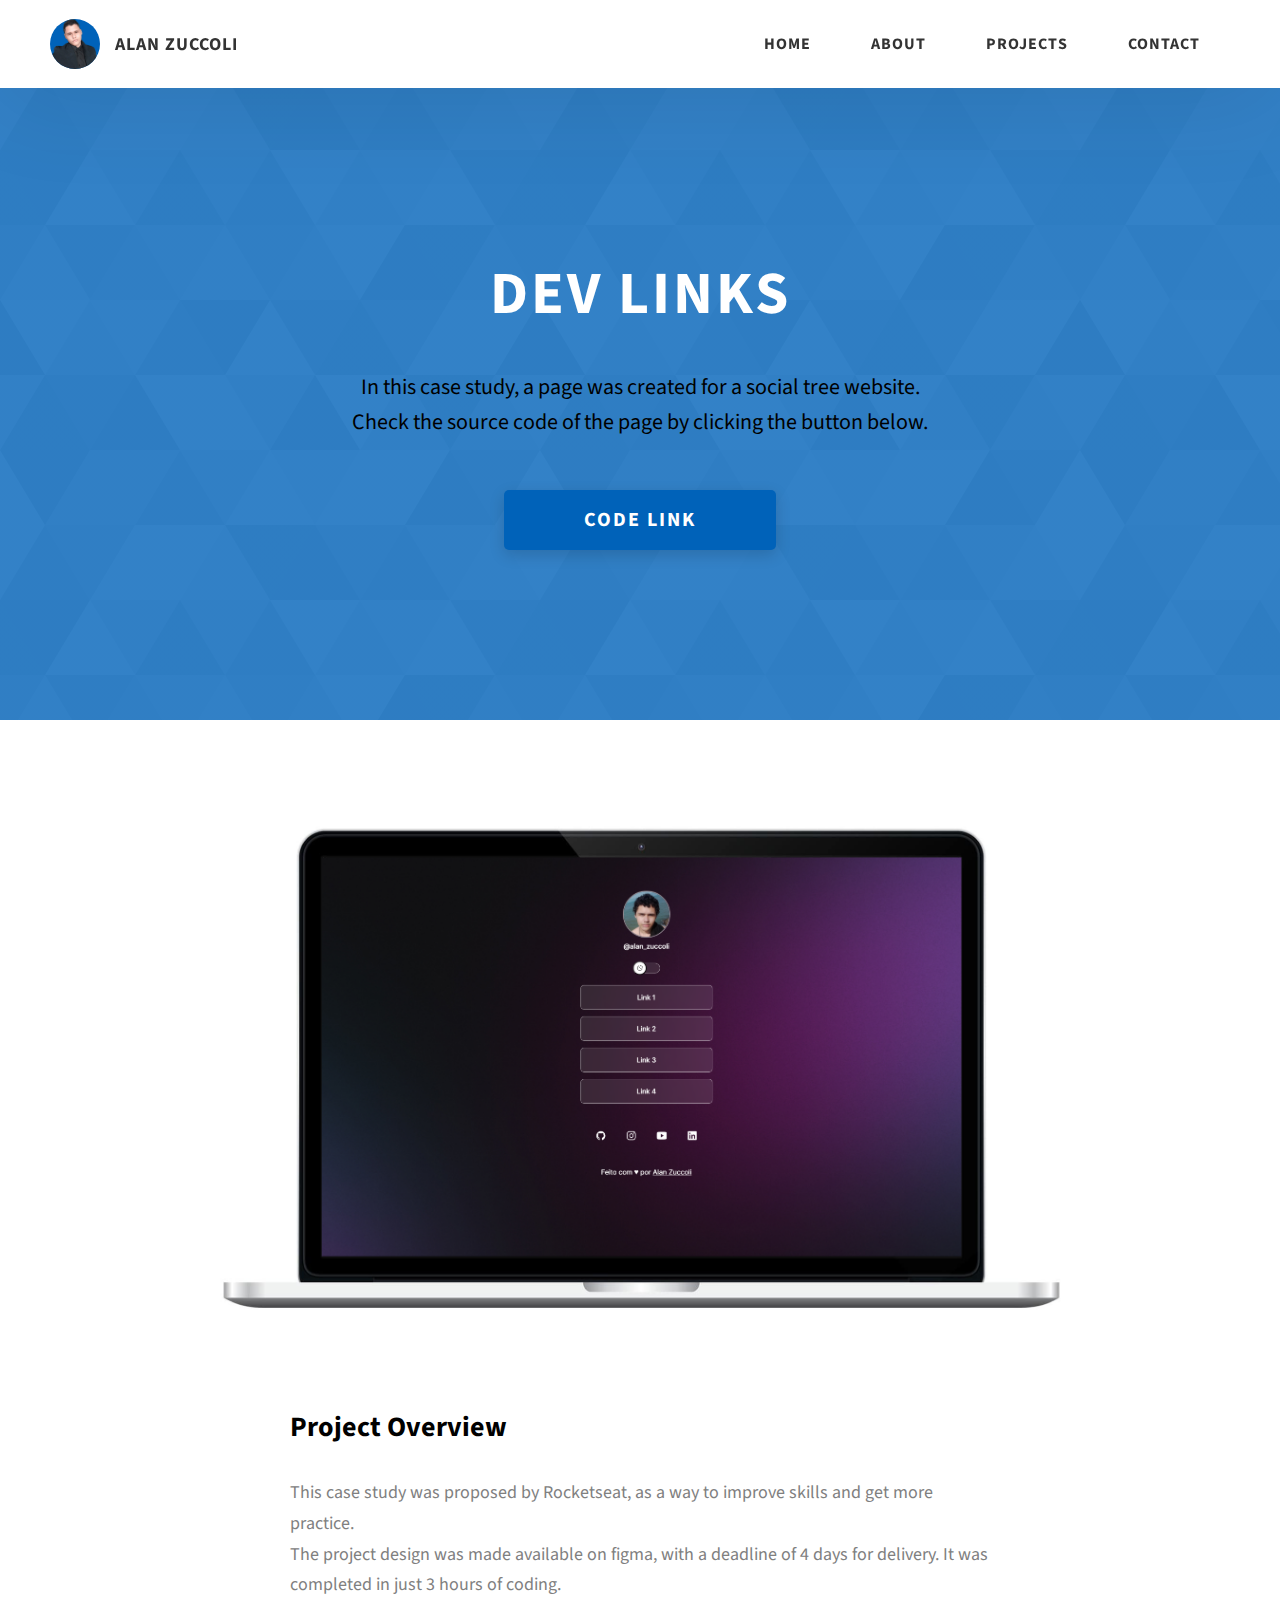
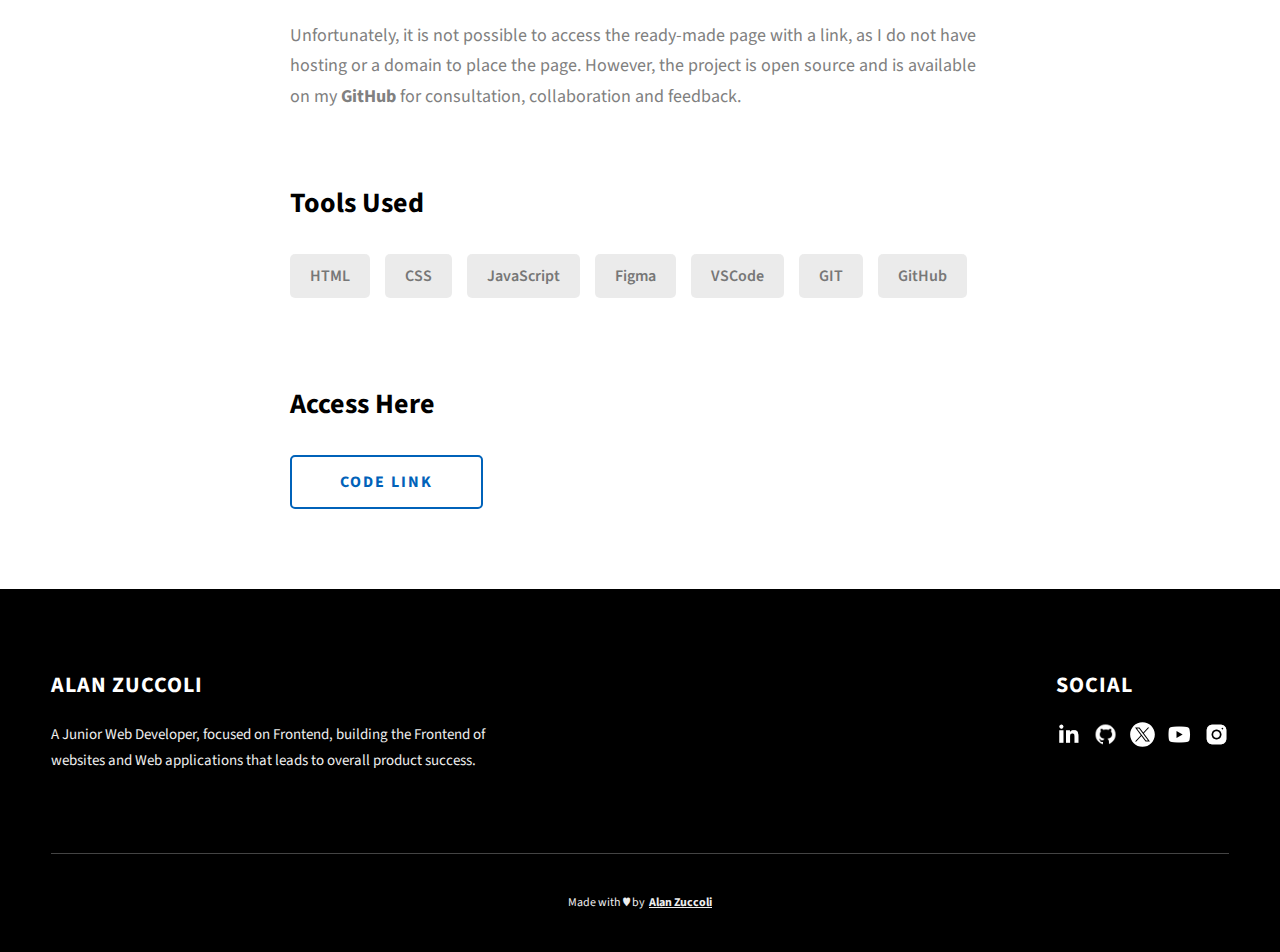
<file: Dopefolio-main/project-1.html>
<!DOCTYPE html>
<html lang="en">
  <head>
    <meta charset="UTF-8" />
    <meta name="viewport" content="width=device-width, initial-scale=1.0" />
    <meta http-equiv="X-UA-Compatible" content="ie=edge" />
    <meta name="description" content="Projeto de Alan Zuccoli, estudo de caso 1" />
    <meta name="author" content="Alan Zuccoli" />
    <link rel="stylesheet" href="css/style.css" />
    <link rel="preconnect" href="https://fonts.googleapis.com" />
    <link rel="preconnect" href="https://fonts.gstatic.com" crossorigin />
    <link
      href="https://fonts.googleapis.com/css2?family=Source+Sans+Pro:wght@400;600;700;900&display=swap"
      rel="stylesheet"
    />
    <title>Alan Zuccoli • Project 1</title>
  </head>
  <body>
    <header class="header">
      <div class="header__content">
        <div class="header__logo-container">
          <div class="header__logo-img-cont">
            <img
              src="./assets/png/alan-zuccoli.png"
              alt="Ram Maheshwari Logo Image"
              class="header__logo-img"
            />
          </div>
          <span class="header__logo-sub">Alan Zuccoli</span>
        </div>
        <div class="header__main">
          <ul class="header__links">
            <li class="header__link-wrapper">
              <a href="./index.html" class="header__link"> Home </a>
            </li>
            <li class="header__link-wrapper">
              <a href="./index.html#about" class="header__link">About </a>
            </li>
            <li class="header__link-wrapper">
              <a href="./index.html#projects" class="header__link">
                Projects
              </a>
            </li>
            <li class="header__link-wrapper">
              <a href="./index.html#contact" class="header__link"> Contact </a>
            </li>
          </ul>
          <div class="header__main-ham-menu-cont">
            <img
              src="./assets/svg/ham-menu.svg"
              alt="hamburger menu"
              class="header__main-ham-menu"
            />
            <img
              src="./assets/svg/ham-menu-close.svg"
              alt="hamburger menu close"
              class="header__main-ham-menu-close d-none"
            />
          </div>
        </div>
      </div>
      <div class="header__sm-menu">
        <div class="header__sm-menu-content">
          <ul class="header__sm-menu-links">
            <li class="header__sm-menu-link">
              <a href="./index.html"> Home </a>
            </li>

            <li class="header__sm-menu-link">
              <a href="./index.html#about"> About </a>
            </li>

            <li class="header__sm-menu-link">
              <a href="./index.html#projects"> Projects </a>
            </li>

            <li class="header__sm-menu-link">
              <a href="./index.html#contact"> Contact </a>
            </li>
          </ul>
        </div>
      </div>
    </header>
    <section class="project-cs-hero">
      <div class="project-cs-hero__content">
        <h1 class="heading-primary">Dev Links</h1>
        <div class="project-cs-hero__info">
          <p class="text-primary">
            In this case study, a page was created for a social tree website.<br>
            Check the source code of the page by clicking the button below.
          </p>
        </div>
        <div class="project-cs-hero__cta">
          <a href="https://github.com/AlanZuccoli/DesafioRocketseatSocialTree" class="btn btn--bg" target="_blank">Code Link</a>
        </div>
      </div>
    </section>
    <section class="project-details">
      <div class="main-container">
        <div class="project-details__content">
          <div class="project-details__showcase-img-cont">
            <img
              src="./assets/jpeg/project-1.png"
              alt="Project Image"
              class="project-details__showcase-img"
            />
          </div>
          <div class="project-details__content-main">
            <div class="project-details__desc">
              <h3 class="project-details__content-title">Project Overview</h3>
              <p class="project-details__desc-para">
                This case study was proposed by Rocketseat, as a way to improve skills and get more practice.<br>
                The project design was made available on figma, with a deadline of 4 days for delivery.
                It was completed in just 3 hours of coding.
              </p>
              <p class="project-details__desc-para">
                Unfortunately, it is not possible to access the ready-made page with a link, as I do not have hosting or a domain to place the page.
                However, the project is open source and is available on my <strong>GitHub</strong> for consultation, collaboration and feedback.
              </p>
            </div>
            <div class="project-details__tools-used">
              <h3 class="project-details__content-title">Tools Used</h3>
              <div class="skills">
                <div class="skills__skill">HTML</div>
                <div class="skills__skill">CSS</div>
                <div class="skills__skill">JavaScript</div>
                <div class="skills__skill">Figma</div>
                <div class="skills__skill">VSCode</div>
                <div class="skills__skill">GIT</div>
                <div class="skills__skill">GitHub</div>
              </div>
            </div>
            <div class="project-details__links">
              <h3 class="project-details__content-title">Access Here</h3>
              <a
                href="https://github.com/AlanZuccoli/DesafioRocketseatSocialTree"
                class="btn btn--med btn--theme-inv project-details__links-btn"
                target="_blank"
                >Code Link</a
              >
            </div>
          </div>
        </div>
      </div>
    </section>
    <footer class="main-footer">
      <div class="main-container">
        <div class="main-footer__upper">
          <div class="main-footer__row main-footer__row-1">
            <h2 class="heading heading-sm main-footer__heading-sm">
              <span>Social</span>
            </h2>
            <div class="main-footer__social-cont">
              <a target="_blank" rel="noreferrer" href="https://www.linkedin.com/in/alan-zuccoli-721aa223b/" target="_blank">
                <img
                  class="main-footer__icon"
                  src="./assets/png/linkedin-ico.png"
                  alt="icon"
                />
              </a>
              <a target="_blank" rel="noreferrer" href="https://github.com/AlanZuccoli" tagert="_blank">
                <img
                  class="main-footer__icon"
                  src="./assets/png/github-ico.png"
                  alt="icon"
                />
              </a>
              <a target="_blank" rel="noreferrer" href="https://twitter.com/alan_zuccoli" target="_blank">
                <img
                  class="main-footer__icon"
                  src="./assets/png/twitter-ico2.svg"
                  alt="icon"
                />
              </a>
              <a target="_blank" rel="noreferrer" href="https://www.youtube.com/@alanzuccoli" target="_blank">
                <img
                  class="main-footer__icon"
                  src="./assets/png/yt-ico.png"
                  alt="icon"
                />
              </a>
              <a target="_blank" rel="noreferrer" href="https://www.instagram.com/alan_zuccoli/" target="_blank">
                <img
                  class="main-footer__icon main-footer__icon--mr-none"
                  src="./assets/png/insta-ico.png"
                  alt="icon"
                />
              </a>
            </div>
          </div>
          <div class="main-footer__row main-footer__row-2">
            <h4 class="heading heading-sm text-lt">Alan Zuccoli</h4>
            <p class="main-footer__short-desc">
              A Junior Web Developer, focused on Frontend, building the Frontend of websites and 
              Web applications that leads to overall product success.
            </p>
          </div>
        </div>

        <div class="main-footer__lower">
          Made with ♥ by 
          <a rel="noreferrer" target="_blank" href="https://allmylinks.com/alanhouseuwu">Alan Zuccoli</a>
        </div>
      </div>
    </footer>
    <script src="./index.js"></script>
  </body>
</html>
</file>
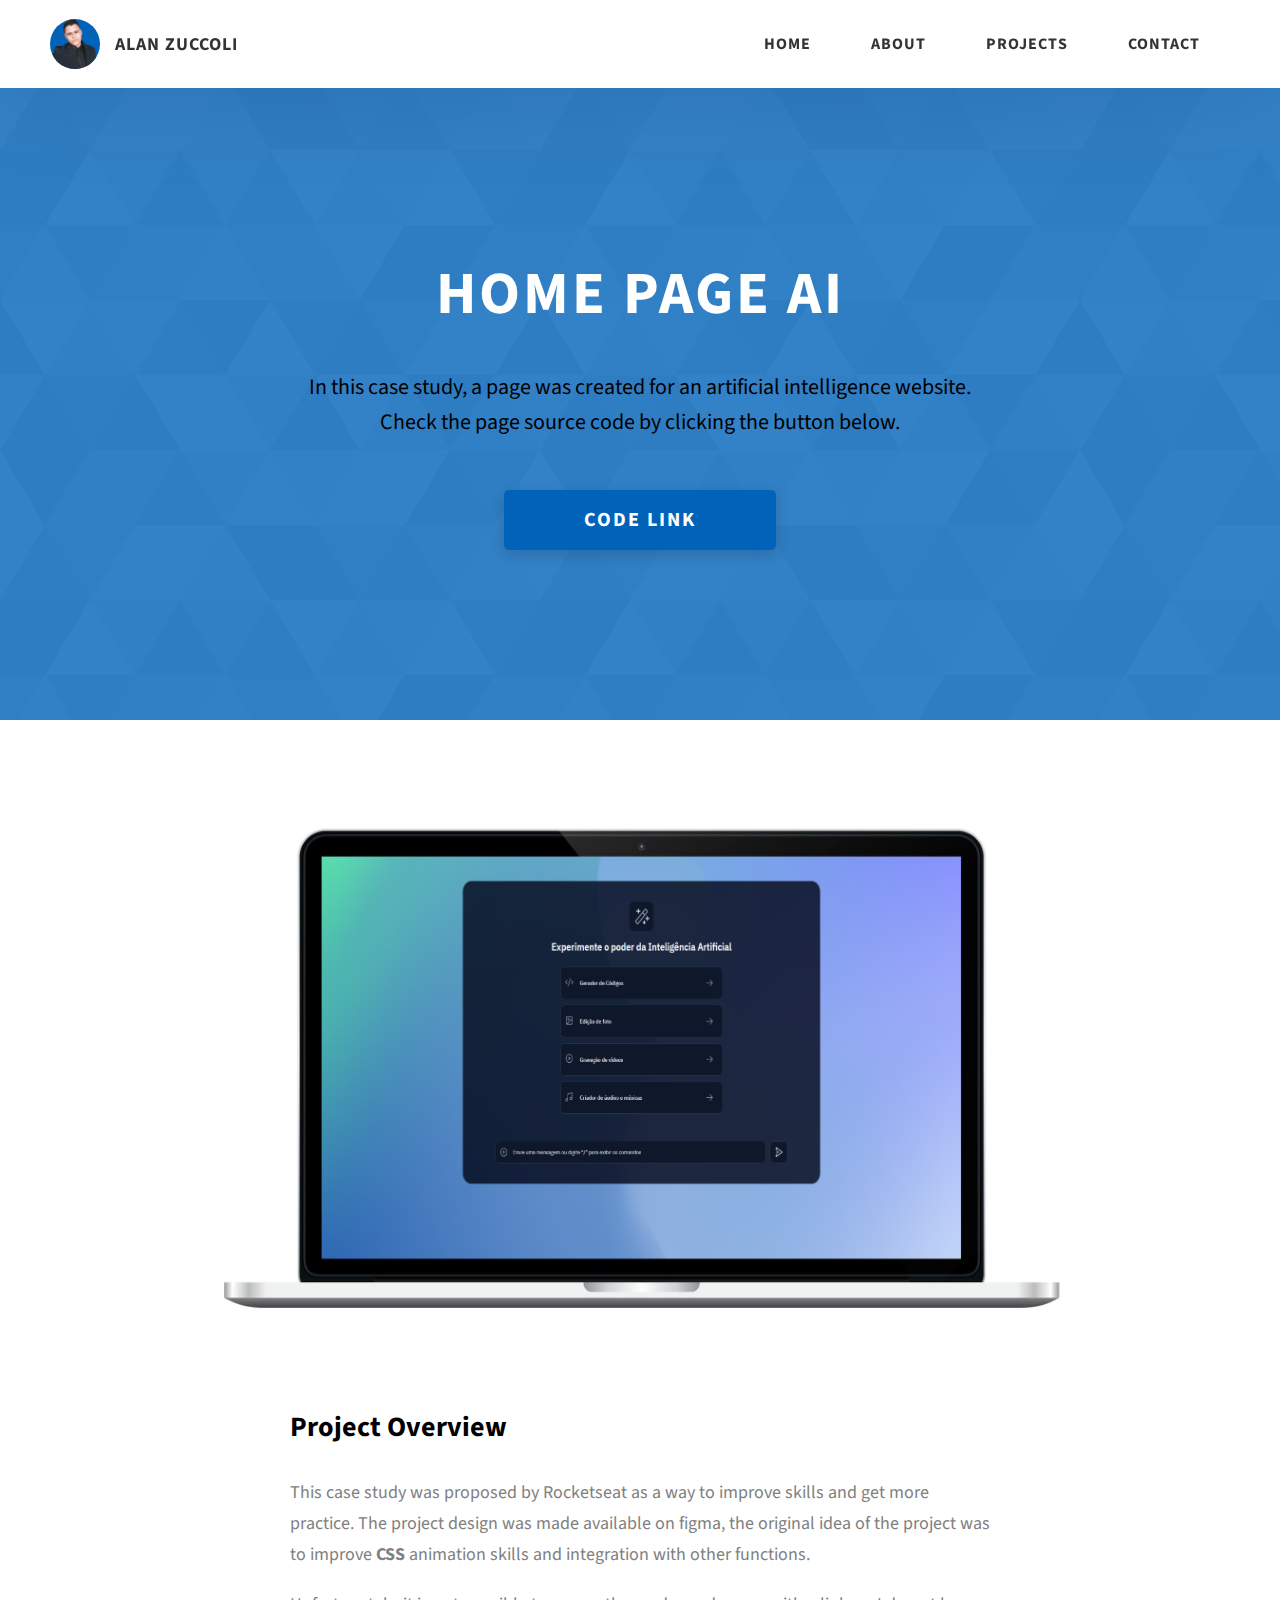
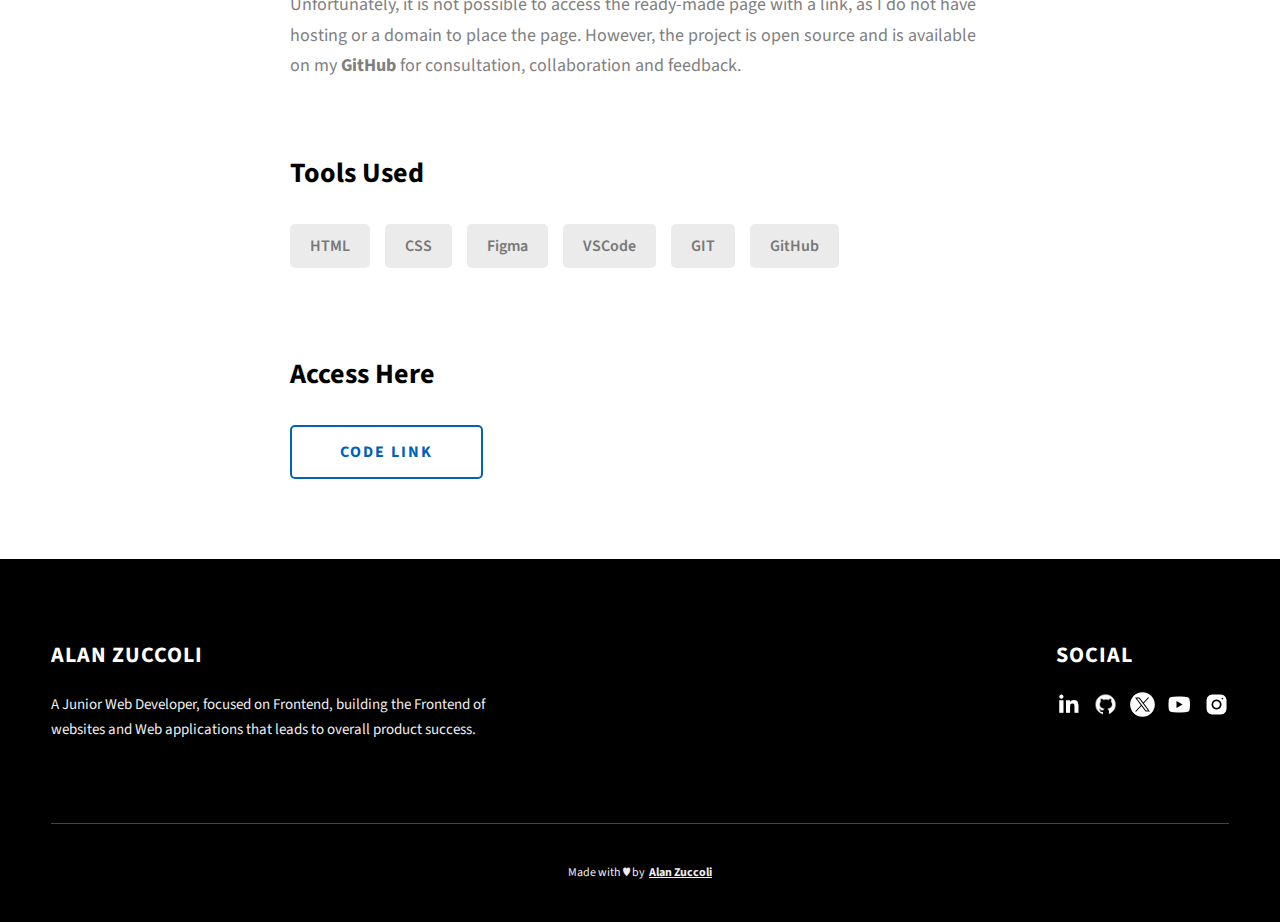
<file: Dopefolio-main/project-2.html>
<!DOCTYPE html>
<html lang="en">
  <head>
    <meta charset="UTF-8" />
    <meta name="viewport" content="width=device-width, initial-scale=1.0" />
    <meta http-equiv="X-UA-Compatible" content="ie=edge" />
    <meta name="description" content="Projeto de Alan Zuccoli, estudo de caso 2" />
    <meta name="author" content="AlanZuccoli" />
    <link rel="stylesheet" href="css/style.css" />
    <link rel="preconnect" href="https://fonts.googleapis.com" />
    <link rel="preconnect" href="https://fonts.gstatic.com" crossorigin />
    <link
      href="https://fonts.googleapis.com/css2?family=Source+Sans+Pro:wght@400;600;700;900&display=swap"
      rel="stylesheet"
    />
    <title>Alan Zuccoli • Project 2</title>
  </head>
  <body>
    <header class="header">
      <div class="header__content">
        <div class="header__logo-container">
          <div class="header__logo-img-cont">
            <img
              src="./assets/png/alan-zuccoli.png"
              alt="Ram Maheshwari Logo Image"
              class="header__logo-img"
            />
          </div>
          <span class="header__logo-sub">Alan Zuccoli</span>
        </div>
        <div class="header__main">
          <ul class="header__links">
            <li class="header__link-wrapper">
              <a href="./index.html" class="header__link"> Home </a>
            </li>
            <li class="header__link-wrapper">
              <a href="./index.html#about" class="header__link">About </a>
            </li>
            <li class="header__link-wrapper">
              <a href="./index.html#projects" class="header__link">
                Projects
              </a>
            </li>
            <li class="header__link-wrapper">
              <a href="./index.html#contact" class="header__link"> Contact </a>
            </li>
          </ul>
          <div class="header__main-ham-menu-cont">
            <img
              src="./assets/svg/ham-menu.svg"
              alt="hamburger menu"
              class="header__main-ham-menu"
            />
            <img
              src="./assets/svg/ham-menu-close.svg"
              alt="hamburger menu close"
              class="header__main-ham-menu-close d-none"
            />
          </div>
        </div>
      </div>
      <div class="header__sm-menu">
        <div class="header__sm-menu-content">
          <ul class="header__sm-menu-links">
            <li class="header__sm-menu-link">
              <a href="./index.html"> Home </a>
            </li>

            <li class="header__sm-menu-link">
              <a href="./index.html#about"> About </a>
            </li>

            <li class="header__sm-menu-link">
              <a href="./index.html#projects"> Projects </a>
            </li>

            <li class="header__sm-menu-link">
              <a href="./index.html#contact"> Contact </a>
            </li>
          </ul>
        </div>
      </div>
    </header>
    <section class="project-cs-hero">
      <div class="project-cs-hero__content">
        <h1 class="heading-primary">Home Page AI</h1>
        <div class="project-cs-hero__info">
          <p class="text-primary">
            In this case study, a page was created for an artificial intelligence website.<br>
            Check the page source code by clicking the button below.
          </p>
        </div>
        <div class="project-cs-hero__cta">
          <a href="https://github.com/AlanZuccoli/DesafioSemanal28" class="btn btn--bg" target="_blank">Code Link</a>
        </div>
      </div>
    </section>
    <section class="project-details">
      <div class="main-container">
        <div class="project-details__content">
          <div class="project-details__showcase-img-cont">
            <img
              src="./assets/jpeg/project-2.png"
              alt="Project Image"
              class="project-details__showcase-img"
            />
          </div>
          <div class="project-details__content-main">
            <div class="project-details__desc">
              <h3 class="project-details__content-title">Project Overview</h3>
              <p class="project-details__desc-para">
                This case study was proposed by Rocketseat as a way to improve skills and get more practice.
                The project design was made available on figma, 
                the original idea of ​the project was to improve <strong>CSS</strong> animation skills and integration with other functions.
              </p>
              <p class="project-details__desc-para">
                Unfortunately, it is not possible to access the ready-made page with a link, as I do not have hosting or a domain to place the page. 
                However, the project is open source and is available on my <strong>GitHub</strong> for consultation, collaboration and feedback.
              </p>
            </div>
            <div class="project-details__tools-used">
              <h3 class="project-details__content-title">Tools Used</h3>
              <div class="skills">
                <div class="skills__skill">HTML</div>
                <div class="skills__skill">CSS</div>
                <div class="skills__skill">Figma</div>
                <div class="skills__skill">VSCode</div>
                <div class="skills__skill">GIT</div>
                <div class="skills__skill">GitHub</div>
              </div>
            </div>
            <div class="project-details__links">
              <h3 class="project-details__content-title">Access Here</h3>
              <a
                href="https://github.com/AlanZuccoli/DesafioSemanal28"
                class="btn btn--med btn--theme-inv project-details__links-btn"
                target="_blank"
                >Code Link</a
              >
            </div>
          </div>
        </div>
      </div>
    </section>
    <footer class="main-footer">
      <div class="main-container">
        <div class="main-footer__upper">
          <div class="main-footer__row main-footer__row-1">
            <h2 class="heading heading-sm main-footer__heading-sm">
              <span>Social</span>
            </h2>
            <div class="main-footer__social-cont">
              <a target="_blank" rel="noreferrer" href="https://www.linkedin.com/in/alan-zuccoli-721aa223b/" target="_blank">
                <img
                  class="main-footer__icon"
                  src="./assets/png/linkedin-ico.png"
                  alt="icon"
                />
              </a>
              <a target="_blank" rel="noreferrer" href="https://github.com/AlanZuccoli" tagert="_blank">
                <img
                  class="main-footer__icon"
                  src="./assets/png/github-ico.png"
                  alt="icon"
                />
              </a>
              <a target="_blank" rel="noreferrer" href="https://twitter.com/alan_zuccoli" target="_blank">
                <img
                  class="main-footer__icon"
                  src="./assets/png/twitter-ico2.svg"
                  alt="icon"
                />
              </a>
              <a target="_blank" rel="noreferrer" href="https://www.youtube.com/@alanzuccoli" target="_blank">
                <img
                  class="main-footer__icon"
                  src="./assets/png/yt-ico.png"
                  alt="icon"
                />
              </a>
              <a target="_blank" rel="noreferrer" href="https://www.instagram.com/alan_zuccoli/" target="_blank">
                <img
                  class="main-footer__icon main-footer__icon--mr-none"
                  src="./assets/png/insta-ico.png"
                  alt="icon"
                />
              </a>
            </div>
          </div>
          <div class="main-footer__row main-footer__row-2">
            <h4 class="heading heading-sm text-lt">Alan Zuccoli</h4>
            <p class="main-footer__short-desc">
              A Junior Web Developer, focused on Frontend, building the Frontend of websites and 
              Web applications that leads to overall product success.
            </p>
          </div>
        </div>

        <div class="main-footer__lower">
          Made with ♥ by 
          <a rel="noreferrer" target="_blank" href="https://allmylinks.com/alanhouseuwu">Alan Zuccoli</a>
        </div>
      </div>
    </footer>
    <script src="./index.js"></script>
  </body>
</html>
</file>
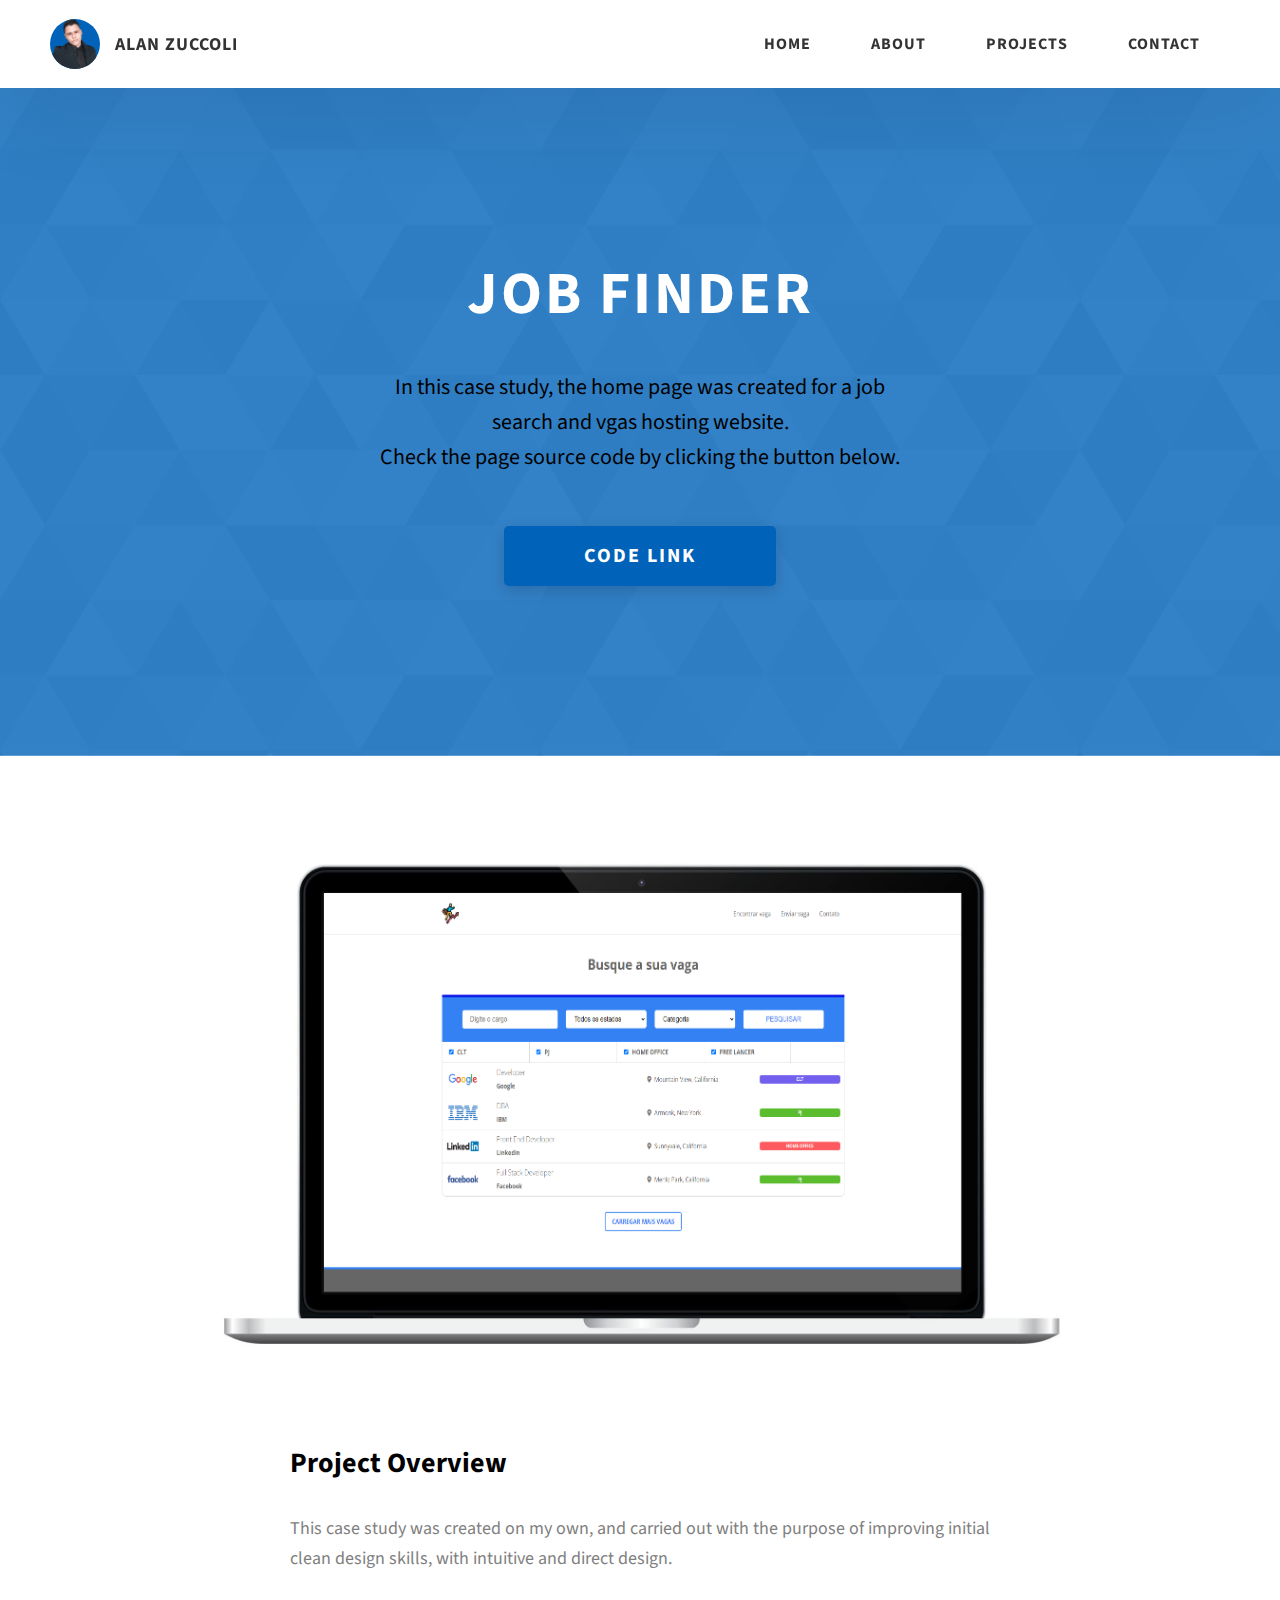
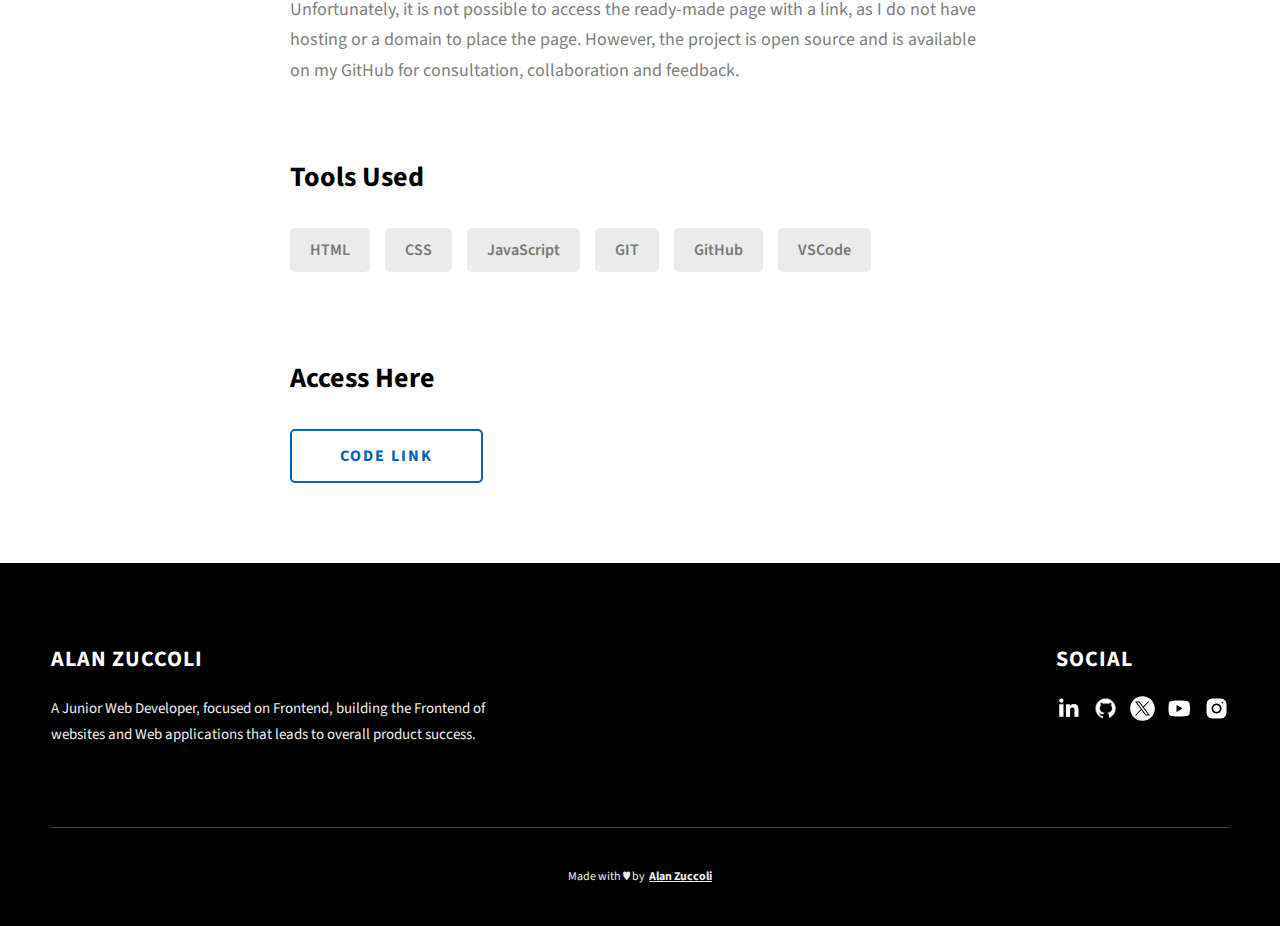
<file: Dopefolio-main/project-3.html>
<!DOCTYPE html>
<html lang="en">
  <head>
    <meta charset="UTF-8" />
    <meta name="viewport" content="width=device-width, initial-scale=1.0" />
    <meta http-equiv="X-UA-Compatible" content="ie=edge" />
    <meta name="description" content="Projeto de Alan Zuccoli, estudo de caso 3" />
    <meta name="author" content="AlanZuccoli" />
    <link rel="stylesheet" href="css/style.css" />
    <link rel="preconnect" href="https://fonts.googleapis.com" />
    <link rel="preconnect" href="https://fonts.gstatic.com" crossorigin />
    <link
      href="https://fonts.googleapis.com/css2?family=Source+Sans+Pro:wght@400;600;700;900&display=swap"
      rel="stylesheet"
    />
    <title>Alan Zuccoli • Project 3</title>
  </head>
  <body>
    <header class="header">
      <div class="header__content">
        <div class="header__logo-container">
          <div class="header__logo-img-cont">
            <img
              src="./assets/png/alan-zuccoli.png"
              alt="Ram Maheshwari Logo Image"
              class="header__logo-img"
            />
          </div>
          <span class="header__logo-sub">Alan Zuccoli</span>
        </div>
        <div class="header__main">
          <ul class="header__links">
            <li class="header__link-wrapper">
              <a href="./index.html" class="header__link"> Home </a>
            </li>
            <li class="header__link-wrapper">
              <a href="./index.html#about" class="header__link">About </a>
            </li>
            <li class="header__link-wrapper">
              <a href="./index.html#projects" class="header__link">
                Projects
              </a>
            </li>
            <li class="header__link-wrapper">
              <a href="./index.html#contact" class="header__link"> Contact </a>
            </li>
          </ul>
          <div class="header__main-ham-menu-cont">
            <img
              src="./assets/svg/ham-menu.svg"
              alt="hamburger menu"
              class="header__main-ham-menu"
            />
            <img
              src="./assets/svg/ham-menu-close.svg"
              alt="hamburger menu close"
              class="header__main-ham-menu-close d-none"
            />
          </div>
        </div>
      </div>
      <div class="header__sm-menu">
        <div class="header__sm-menu-content">
          <ul class="header__sm-menu-links">
            <li class="header__sm-menu-link">
              <a href="./index.html"> Home </a>
            </li>

            <li class="header__sm-menu-link">
              <a href="./index.html#about"> About </a>
            </li>

            <li class="header__sm-menu-link">
              <a href="./index.html#projects"> Projects </a>
            </li>

            <li class="header__sm-menu-link">
              <a href="./index.html#contact"> Contact </a>
            </li>
          </ul>
        </div>
      </div>
    </header>
    <section class="project-cs-hero">
      <div class="project-cs-hero__content">
        <h1 class="heading-primary">Job Finder</h1>
        <div class="project-cs-hero__info">
          <p class="text-primary">
            In this case study, the home page was created for a job <br> search and vgas hosting website.<br>
            Check the page source code by clicking the button below.
          </p>
        </div>
        <div class="project-cs-hero__cta">
          <a href="https://github.com/AlanZuccoli/JobFinder" class="btn btn--bg" target="_blank">Code Link</a>
        </div>
      </div>
    </section>
    <section class="project-details">
      <div class="main-container">
        <div class="project-details__content">
          <div class="project-details__showcase-img-cont">
            <img
              src="./assets/jpeg/project-3.png"
              alt="Project Image"
              class="project-details__showcase-img"
            />
          </div>
          <div class="project-details__content-main">
            <div class="project-details__desc">
              <h3 class="project-details__content-title">Project Overview</h3>
              <p class="project-details__desc-para">
                This case study was created on my own, and carried out with the purpose of 
                improving initial clean design skills, with intuitive and direct design.
              </p>
              <p class="project-details__desc-para">
                Unfortunately, it is not possible to access the ready-made page with a link, as I do not have hosting or a domain to place the page. 
                However, the project is open source and is available on my GitHub for consultation, collaboration and feedback.
              </p>
            </div>
            <div class="project-details__tools-used">
              <h3 class="project-details__content-title">Tools Used</h3>
              <div class="skills">
                <div class="skills__skill">HTML</div>
                <div class="skills__skill">CSS</div>
                <div class="skills__skill">JavaScript</div>
                <div class="skills__skill">GIT</div>
                <div class="skills__skill">GitHub</div>
                <div class="skills__skill">VSCode</div>
              </div>
            </div>
            <div class="project-details__links">
              <h3 class="project-details__content-title">Access Here</h3>
              <a
                href="https://github.com/AlanZuccoli/JobFinder"
                class="btn btn--med btn--theme-inv project-details__links-btn"
                target="_blank"
                >Code Link</a
              >
            </div>
          </div>
        </div>
      </div>
    </section>
    <footer class="main-footer">
      <div class="main-container">
        <div class="main-footer__upper">
          <div class="main-footer__row main-footer__row-1">
            <h2 class="heading heading-sm main-footer__heading-sm">
              <span>Social</span>
            </h2>
            <div class="main-footer__social-cont">
              <a target="_blank" rel="noreferrer" href="https://www.linkedin.com/in/alan-zuccoli-721aa223b/" target="_blank">
                <img
                  class="main-footer__icon"
                  src="./assets/png/linkedin-ico.png"
                  alt="icon"
                />
              </a>
              <a target="_blank" rel="noreferrer" href="https://github.com/AlanZuccoli" tagert="_blank">
                <img
                  class="main-footer__icon"
                  src="./assets/png/github-ico.png"
                  alt="icon"
                />
              </a>
              <a target="_blank" rel="noreferrer" href="https://twitter.com/alan_zuccoli" target="_blank">
                <img
                  class="main-footer__icon"
                  src="./assets/png/twitter-ico2.svg"
                  alt="icon"
                />
              </a>
              <a target="_blank" rel="noreferrer" href="https://www.youtube.com/@alanzuccoli" target="_blank">
                <img
                  class="main-footer__icon"
                  src="./assets/png/yt-ico.png"
                  alt="icon"
                />
              </a>
              <a target="_blank" rel="noreferrer" href="https://www.instagram.com/alan_zuccoli/" target="_blank">
                <img
                  class="main-footer__icon main-footer__icon--mr-none"
                  src="./assets/png/insta-ico.png"
                  alt="icon"
                />
              </a>
            </div>
          </div>
          <div class="main-footer__row main-footer__row-2">
            <h4 class="heading heading-sm text-lt">Alan Zuccoli</h4>
            <p class="main-footer__short-desc">
              A Junior Web Developer, focused on Frontend, building the Frontend of websites and 
              Web applications that leads to overall product success.
            </p>
          </div>
        </div>

        <div class="main-footer__lower">
          Made with ♥ by 
          <a rel="noreferrer" target="_blank" href="https://allmylinks.com/alanhouseuwu">Alan Zuccoli</a>
        </div>
      </div>
    </footer>
    <script src="./index.js"></script>
  </body>
</html>
</file>
<file: css/style.css>
*,
*::after,
*::before {
  margin: 0;
  padding: 0;
  box-sizing: inherit;
  font-family: inherit; }

html {
  font-size: 62.5%;
  scroll-behavior: smooth; }
  @media only screen and (max-width: 75em) {
    html {
      font-size: 59%; } }
  @media only screen and (max-width: 56.25em) {
    html {
      font-size: 56%; } }
  @media only screen and (min-width: 112.5em) {
    html {
      font-size: 65%; } }

body {
  box-sizing: border-box;
  position: relative;
  line-height: 1.5;
  font-family: sans-serif;
  overflow-x: hidden;
  overflow-y: scroll;
  font-family: 'Source Sans Pro', sans-serif; }

a {
  text-decoration: none;
  color: inherit; }

li {
  list-style: none; }

input:focus,
button:focus,
a:focus,
textarea:focus {
  outline: none; }

button {
  border: none;
  cursor: pointer; }

textarea {
  resize: none; }

.heading-primary {
  font-size: 6rem;
  text-transform: uppercase;
  letter-spacing: 3px;
  text-align: center; }
  @media only screen and (max-width: 37.5em) {
    .heading-primary {
      font-size: 4.5rem; } }

.heading-sec__mb-bg {
  margin-bottom: 11rem; }
  @media only screen and (max-width: 56.25em) {
    .heading-sec__mb-bg {
      margin-bottom: 8rem; } }

.heading-sec__mb-med {
  margin-bottom: 9rem; }
  @media only screen and (max-width: 56.25em) {
    .heading-sec__mb-med {
      margin-bottom: 8rem; } }

.heading-sec__main {
  display: block;
  font-size: 4rem;
  text-transform: uppercase;
  letter-spacing: 1px;
  letter-spacing: 3px;
  text-align: center;
  margin-bottom: 3.5rem;
  position: relative; }
  .heading-sec__main--lt {
    color: #fff; }
    .heading-sec__main--lt::after {
      content: '';
      background: #fff !important; }
  .heading-sec__main::after {
    content: '';
    position: absolute;
    top: calc(100% + 1.5rem);
    height: 5px;
    width: 3rem;
    background: #0062b9;
    left: 50%;
    transform: translateX(-50%);
    border-radius: 5px; }
    @media only screen and (max-width: 37.5em) {
      .heading-sec__main::after {
        top: calc(100% + 1.2rem); } }

.heading-sec__sub {
  display: block;
  text-align: center;
  color: #777;
  font-size: 2rem;
  font-weight: 500;
  max-width: 80rem;
  margin: auto;
  line-height: 1.6; }
  @media only screen and (max-width: 37.5em) {
    .heading-sec__sub {
      font-size: 1.8rem; } }
  .heading-sec__sub--lt {
    color: #eee; }

.heading-sm {
  font-size: 2.2rem;
  text-transform: uppercase;
  letter-spacing: 1px; }

.main-container {
  max-width: 120rem;
  margin: auto;
  width: 92%; }

.btn {
  background: #0062b9;
  color: #fff;
  text-transform: uppercase;
  letter-spacing: 2px;
  display: inline-block;
  font-weight: 700;
  border-radius: 5px;
  box-shadow: 0 5px 15px 0 rgba(0, 0, 0, 0.15);
  transition: transform .3s; }
  .btn:hover {
    transform: translateY(-3px); }
  .btn--bg {
    padding: 1.5rem 8rem;
    font-size: 2rem; }
  .btn--med {
    padding: 1.5rem 5rem;
    font-size: 1.6rem; }
  .btn--theme {
    background: #0062b9;
    color: #fff; }
  .btn--theme-inv {
    color: #0062b9;
    background: #fff;
    border: 2px solid #0062b9;
    box-shadow: none;
    padding: calc(1.5rem - 2px) calc(5rem - 2px); }

.sec-pad {
  padding: 12rem 0; }
  @media only screen and (max-width: 56.25em) {
    .sec-pad {
      padding: 8rem 0; } }

.text-primary {
  color: black;
  font-size: 2.2rem;
  text-align: center;
  width: 100%;
  line-height: 1.6; }
  @media only screen and (max-width: 37.5em) {
    .text-primary {
      font-size: 2rem; } }

.d-none {
  display: none; }

.home-hero {
  color: black;
  background: linear-gradient(to right,rgba(245,245,245,.8),rgba(245,245,245,.8)),url(https://d33wubrfki0l68.cloudfront.net/daac8858fd4a0ccea44f59dfd079c3c16c263f33/c157c/assets/svg/common-bg.svg);
  background-position: center;
  height: 100vh;
  min-height: 80rem;
  max-height: 120rem;
  position: relative; }
  @media only screen and (max-width: 37.5em) {
    .home-hero {
      height: unset;
      min-height: unset; } }
  .home-hero__socials {
    position: absolute;
    background: white;
    top: 50%;
    transform: translateY(-50%); }
    @media only screen and (max-width: 56.25em) {
      .home-hero__socials {
        display: none; } }
  .home-hero__mouse-scroll-cont {
    position: absolute;
    bottom: 3%;
    left: 50%;
    transform: translateX(-50%); }
    @media only screen and (max-width: 37.5em) {
      .home-hero__mouse-scroll-cont {
        display: none; } }
  .home-hero__social {
    width: 5rem; }
  .home-hero__social-icon-link {
    width: 100%;
    display: block;
    padding: 1.2rem;
    transition: background .3s; }
    .home-hero__social-icon-link:hover {
      background: rgba(255, 255, 255, 0.1); }
    .home-hero__social-icon-link--bd-none {
      border-bottom: 0; }
  .home-hero__social-icon {
    width: 100%; }
  .home-hero__content {
    position: absolute;
    top: 50%;
    left: 50%;
    transform: translate(-50%, -50%);
    max-width: 90rem;
    width: 92%; }
    @media only screen and (max-width: 37.5em) {
      .home-hero__content {
        padding: 19rem 0 13rem 0;
        margin: auto;
        position: static;
        transform: translate(0, 0); } }
  .home-hero__info {
    margin: 3rem auto 0 auto;
    max-width: 80rem; }
  .home-hero__cta {
    margin-top: 5rem;
    text-align: center; }

.about {
  background: #fff; }
  .about__content {
    display: grid;
    grid-template-columns: 1fr 1fr;
    grid-gap: 10rem; }
    @media only screen and (max-width: 56.25em) {
      .about__content {
        grid-template-columns: 1fr;
        grid-gap: 8rem; } }
    .about__content-title {
      font-weight: 700;
      font-size: 2.8rem;
      margin-bottom: 3rem; }
      @media only screen and (max-width: 37.5em) {
        .about__content-title {
          font-size: 2.4rem; } }
    .about__content-details-para {
      font-size: 1.8rem;
      color: grey;
      max-width: 60rem;
      line-height: 1.7;
      margin-bottom: 1rem; }
      .about__content-details-para--hl {
        font-weight: 700;
        margin: 0 3px; }
      .about__content-details-para:last-child {
        margin-bottom: 4rem; }

#projects {
  background-color: #fafafa;
}        

.projects__row {
  display: grid;
  grid-template-columns: 1.5fr 1fr;
  grid-gap: 5rem;
  margin-bottom: 11rem; }
  @media only screen and (max-width: 56.25em) {
    .projects__row {
      grid-template-columns: 1fr;
      grid-gap: 2rem;
      margin-bottom: 8rem; } }
  @media only screen and (max-width: 56.25em) {
    .projects__row {
      text-align: center; } }
  .projects__row:last-child {
    margin-bottom: 0; }
  .projects__row-img-cont {
    overflow: hidden; }
  .projects__row-img {
    width: 100%;
    display: block;
    object-fit: cover; }
  .projects__row-content {
    padding: 2rem 0;
    display: flex;
    justify-content: center;
    flex-direction: column;
    align-items: flex-start; }
    @media only screen and (max-width: 56.25em) {
      .projects__row-content {
        align-items: center; } }
    .projects__row-content-title {
      font-weight: 700;
      font-size: 2.8rem;
      margin-bottom: 2rem; }
      @media only screen and (max-width: 37.5em) {
        .projects__row-content-title {
          font-size: 2.4rem; } }
    .projects__row-content-desc {
      font-size: 1.8rem;
      color: grey;
      max-width: 60rem;
      line-height: 1.7;
      margin-bottom: 3rem; }
      @media only screen and (max-width: 37.5em) {
        .projects__row-content-desc {
          font-size: 1.7rem; } }

.contact {
  background-color: #fff;
  background-size: cover;
  background-position: center; }
  .contact__form-container {
    box-shadow: 0 0 10px rgba(0, 0, 0, 0.1);
    background: black;
    padding: 4rem;
    margin-top: 6rem;
    max-width: 80rem;
    text-align: right;
    width: 95%;
    border-radius: 5px;
    margin: 5rem auto 0 auto; }
    @media only screen and (max-width: 37.5em) {
      .contact__form-container {
        padding: 3rem; } }
  .contact__form-field {
    margin-bottom: 4rem; }
    @media only screen and (max-width: 37.5em) {
      .contact__form-field {
        margin-bottom: 3rem; } }
  .contact__form-label {
    color: black;
    font-size: 1.4rem;
    letter-spacing: 1px;
    font-weight: 700;
    margin-bottom: 1rem;
    display: block;
    text-align: left; }
  .contact__form-input {
    color: #333;
    padding: 2rem;
    width: 100%;
    border: 1px solid #ebebeb;
    font-size: 1.6rem;
    letter-spacing: 0px;
    background: #f0f0f0;
    border-radius: 5px;
    font-weight: 600;
  }
    .contact__form-input::placeholder {
      color: #999;
      font-weight: 600;
      font-size: 1.6rem; }
    .contact__form-input::-webkit-input-placeholder {
      color: #999;
      font-weight: 600;
      font-size: 1.6rem; }
    .contact__form-input:-ms-input-placeholder {
      color: #999;
      font-weight: 600;
      font-size: 1.6rem; }
    .contact__form-input::-ms-input-placeholder {
      color: #999;
      font-weight: 600;
      font-size: 1.6rem; }
    .contact__form-input:-moz-placeholder {
      opacity: 1;
      color: #999;
      font-weight: 600;
      font-size: 1.6rem; }
    .contact__form-input::-moz-placeholder {
      opacity: 1;
      color: #999;
      font-weight: 600;
      font-size: 1.6rem; }
  .contact__btn {
    width: 30%;
    padding: 2rem 4rem;
    font-size: 1.6rem; }
    @media only screen and (max-width: 37.5em) {
      .contact__btn {
        width: 100%; } }

#heading-heading-sec-heading-sec__mb-med {
  display: flex;
  flex-direction: column;
  align-items: center;
  justify-content: center;
  text-align: center;
}

#heading-sec__main_heading-sec__main--lt {
  color: black; 
  text-transform: uppercase;
  font-family: inherit;
  font-size: 4rem;
  justify-content: center;
  align-items: center;
}

#contacts-container {
  display: flex;
  align-items: center;
  justify-content: center;
  flex-direction: column;
  margin-top: 7rem;
}

#principal-contacts {
  display: flex;
  align-items: start;
  justify-content: space-around;
  width: 1em;
  margin-bottom: 7rem;
}

#react-animation-item {
  height: 270px;
  width: 350px;
}

#heading-sec__sub-heading-sec__sub--lt {
  color: #777;
}

.principal-contacts-links-tag {
  margin-left: 0.3rem;
  text-transform: uppercase;
  font-family: inherit;
  color: #777;
}

.principal-contacts-links-tag:hover {
  color: #0062b9;
}

#principal-contacts-links-tag-03 {
  margin-bottom: 0.5rem;
}

.principal-contacts-links {
  display: flex;
  align-items: center;
  font-family: inherit;
  margin-left: 0.4rem;
  margin-right: 1rem;
}

.principal-contacts-links a {
  font-size: 15px;
}
      
.project-cs-hero {
  color: #fff;
  background: linear-gradient(to right, rgba(0, 98, 185, 0.8), rgba(0, 98, 185, 0.8)), url(../../assets/svg/common-bg.svg);
  background-size: cover;
  background-position: center;
  position: relative; }
  @media only screen and (max-width: 37.5em) {
    .project-cs-hero {
      height: unset;
      min-height: unset; } }
  .project-cs-hero__content {
    padding: 25rem 0 17rem 0;
    max-width: 90rem;
    width: 92%;
    margin: auto; }
    @media only screen and (max-width: 37.5em) {
      .project-cs-hero__content {
        padding: 19rem 0 13rem 0;
        margin: auto;
        position: static;
        transform: translate(0, 0); } }
  .project-cs-hero__info {
    margin: 3rem auto 0 auto;
    max-width: 80rem; }
  .project-cs-hero__cta {
    margin-top: 5rem;
    text-align: center; }

.project-details__content {
  padding: 8rem 0;
  max-width: 90rem;
  margin: auto; }
  .project-details__content-title {
    font-weight: 700;
    font-size: 2.8rem;
    margin-bottom: 3rem; }
    @media only screen and (max-width: 37.5em) {
      .project-details__content-title {
        font-size: 2.4rem; } }

.project-details__showcase-img-cont {
  width: 100%;
  margin-bottom: 6rem; }

.project-details__showcase-img {
  width: 100%; }

.project-details__content-main {
  width: 100%;
  max-width: 70rem;
  margin: auto; }

.project-details__desc {
  margin: 0 0 7rem 0; }
  .project-details__desc-para {
    font-size: 1.8rem;
    line-height: 1.7;
    color: grey;
    margin-bottom: 2rem; }

.project-details__tools-used {
  margin: 0 0 7rem 0; }
  .project-details__tools-used-list {
    display: flex;
    flex-wrap: wrap; }
  .project-details__tools-used-item {
    padding: 1rem 2rem;
    margin-bottom: 1.5rem;
    margin-right: 1.5rem;
    font-size: 1.6rem;
    background: rgba(153, 153, 153, 0.2);
    border-radius: 5px;
    font-weight: 600;
    color: #777; }

.project-details__links {
  margin: 0 0; }
  .project-details__links-btn {
    margin-right: 2rem; }
    @media only screen and (max-width: 37.5em) {
      .project-details__links-btn {
        margin-right: 0;
        width: 70%;
        margin-bottom: 2rem;
        text-align: center; } }
    .project-details__links-btn:last-child {
      margin: 0; }
      @media only screen and (max-width: 37.5em) {
        .project-details__links-btn:last-child {
          margin: 0; } }

.header {
  position: fixed;
  width: 100%;
  z-index: 1000;
  background: #000;
  background: #fff;
  box-shadow: 0 10px 100px rgba(0, 0, 0, 0.1); }
  .header__content {
    display: flex;
    align-items: center;
    justify-content: space-between;
    padding: 1rem 5rem; }
    @media only screen and (max-width: 56.25em) {
      .header__content {
        padding: 0 2rem; } }
  .header__logo-container {
    display: flex;
    align-items: center;
    cursor: pointer;
    color: #333;
    transition: color .3s; }
    .header__name:hover {
      color: #0062b9; }
  .header__logo-img-cont {
    width: 5rem;
    height: 5rem;
    border-radius: 50px;
    overflow: hidden;
    margin-right: 1.5rem;
    background: #0062b9; }
    @media only screen and (max-width: 56.25em) {
      .header__logo-img-cont {
        width: 4.5rem;
        height: 4.5rem;
        margin-right: 1.2rem; } }
  .header__logo-img {
    width: 100%;
    height: 100%;
    object-fit: cover;
    object-position: center;
    display: block; }
  .header__logo-sub {
    font-size: 1.8rem;
    text-transform: uppercase;
    font-weight: 700;
    letter-spacing: 1px; }
  .header__links {
    display: flex; }
    @media only screen and (max-width: 37.5em) {
      .header__links {
        display: none; } }
  
  .header__name {
    display: inline-block;
    font-size: 2rem;
    color: #333;
    text-transform: uppercase;
    letter-spacing: 1px;
    font-weight: 700;
    transition: color .3s;
    font-family: 'Source Sans Pro', sans-serif;
  }
  .header__link {
    padding: 2.2rem 3rem;
    display: inline-block;
    font-size: 1.6rem;
    color: #333;
    text-transform: uppercase;
    letter-spacing: 1px;
    font-weight: 700;
    transition: color .3s; }
    .header__link:hover {
      color: #0062b9; }
    @media only screen and (max-width: 56.25em) {
      .header__link {
        padding: 3rem 1.8rem;
        font-size: 1.5rem; } }
  .header__main-ham-menu-cont {
    display: none;
    width: 3rem;
    padding: 2.2rem 0; }
    @media only screen and (max-width: 37.5em) {
      .header__main-ham-menu-cont {
        display: block; } }
  .header__main-ham-menu {
    width: 100%; }
  .header__main-ham-menu-close {
    width: 100%; }
  .header__sm-menu {
    background: #fff;
    position: absolute;
    width: 100%;
    top: 100%;
    visibility: hidden;
    opacity: 0;
    transition: all .3s;
    box-shadow: 0px 5px 5px 0px rgba(0, 0, 0, 0.1);
    -webkit-box-shadow: 0px 5px 5px 0px rgba(0, 0, 0, 0.1);
    -moz-box-shadow: 0px 5px 5px 0px rgba(0, 0, 0, 0.1); }
    .header__sm-menu--active {
      visibility: hidden;
      opacity: 0; }
      @media only screen and (max-width: 37.5em) {
        .header__sm-menu--active {
          visibility: visible;
          opacity: 1; } }
  .header__sm-menu-link a {
    display: block;
    text-decoration: none;
    padding: 2.5rem 3rem;
    font-size: 1.6rem;
    color: #333;
    text-align: right;
    border-bottom: 1px solid #eee;
    font-weight: 700;
    text-transform: uppercase;
    letter-spacing: 2px;
    transition: color .3s; }
    .header__sm-menu-link a:hover {
      color: #0062b9; }
  .header__sm-menu-link:first-child a {
    border-top: 1px solid #eee; }
  .header__sm-menu-link-last {
    border-bottom: 0; }

.main-footer {
  background: #000;
  color: #fff; }
  .main-footer__upper {
    display: flex;
    justify-content: space-between;
    padding: 8rem 0; }
    @media only screen and (max-width: 56.25em) {
      .main-footer__upper {
        padding: 6rem 0; } }
    @media only screen and (max-width: 37.5em) {
      .main-footer__upper {
        display: block; } }
  .main-footer__row-1 {
    order: 2; }
    @media only screen and (max-width: 56.25em) {
      .main-footer__row-1 {
        margin-bottom: 5rem; } }
  .main-footer__row-2 {
    width: 40%;
    order: 1;
    max-width: 50rem; }
    @media only screen and (max-width: 56.25em) {
      .main-footer__row-2 {
        width: 100%; } }
  .main-footer__short-desc {
    margin-top: 2rem;
    color: #eee;
    font-size: 1.5rem;
    line-height: 1.7; }
  .main-footer__social-cont {
    margin-top: 2rem; }
  .main-footer__icon {
    margin-right: 1rem;
    width: 2.5rem; }
    .main-footer__icon--mr-none {
      margin-right: 0; }
  .main-footer__lower {
    padding: 4rem 0;
    border-top: 1px solid #444;
    color: #eee;
    font-size: 1.2rem;
    text-align: left;
    text-align: center; }
    .main-footer__lower a {
      text-decoration: underline;
      font-weight: bold;
      margin-left: 2px; }
    @media only screen and (max-width: 56.25em) {
      .main-footer__lower {
        padding: 3.5rem 0; } }

.skills {
  display: flex;
  flex-wrap: wrap; }
  .skills__skill {
    padding: 1rem 2rem;
    margin-bottom: 1.5rem;
    margin-right: 1.5rem;
    font-size: 1.6rem;
    background: rgba(153, 153, 153, 0.2);
    border-radius: 5px;
    font-weight: 600;
    color: #777; }

.mouse {
  width: 25px;
  height: 40px;
  border: 2px solid darkgrey;
  border-radius: 60px;
  position: relative;
  overflow: hidden; }
  .mouse::before {
    content: '';
    width: 5px;
    height: 5px;
    position: absolute;
    top: 7px;
    left: 50%;
    transform: translateX(-50%);
    background-color: darkgrey;
    border-radius: 50%;
    opacity: 1;
    animation: wheel 1.3s infinite;
    -webkit-animation: wheel 1.3s infinite; }

@keyframes wheel {
  to {
    opacity: 0;
    top: 27px; } }

@-webkit-keyframes wheel {
  to {
    opacity: 0;
    top: 27px; } }
</file>
<file: css/project3.css>
.project-details {  
  display:flex;
  justify-content: center;
  width: 100%;
}

#WIP {
margin: 250px 0px
}
</file>
<file: projectpage2.css>
* {
    margin: 0;
}

body {
    background-image: url(./IMG-BG.png);
    background-repeat: no-repeat;
    background-size: cover;
    margin: 75px 112px;

    display: flex;
    align-items: center;
    justify-content: center;
}

#container {
    background-color: rgba(2, 6, 23, 0.80);
    height: auto;
    width: 1216px;
    padding: 60px;
    border-radius: 32px;
    border: 1px solid #334155;
    
    display: flex;
    flex-direction: column;
    align-items: center;
    justify-content: center;
}

#content {
    display: flex;
    flex-direction: column;
    width: auto;
    height: auto;
    align-items: center;
}

#text {
    display: flex;
    flex-direction: column;
    align-items: center;
    justify-content: space-between;
    margin-bottom: 40px;
}

#icon-text {
    background-color: #0F172A;
    border: 1px solid #1E293B;
    border-radius: 16px;
    width: 64px;
    height: 64px;
    padding: 12px;
    margin-bottom: 24px;
}

#text :nth-child(2) {
    color: #F8FAFC;
    font-family: 'IBM Plex Sans', sans-serif;
    font-size: 32px;
    font-weight: 600;
    text-align: center;
}

#buttons {
    display: flex;
    flex-direction: column;
    width: 608px;
    margin-bottom: 40px;
    align-items: flex-start;
    gap: 16px;
}

.button {
    padding: 16px;
    display: flex;
    justify-content: space-between;
    align-items: center;
    align-self: stretch;
    background-color: #0F172A;
    border: 1px solid #334155;
    border-radius: 16px;
}

.content-button-text-icon {
    display: flex;
    align-items: center;
    gap: 24px; 
}

.text-button {
    color:#E2E8F0;
    font-family: 'IBM Plex Sans', sans-serif;
    font-size: 18px;
    font-weight: 600;
}

.icon-arrow {
    display: flex;
    padding: 16px;
    align-items: flex-start;
    gap: 8px;
    transition: transform .2s;
}

.icon-arrow:hover {
    transform: scale(1.8);
}

#divisor {
    background-color: #334155;
    width: 100%;
    height: 0px;
    display: flex;
    justify-content: center;
    margin-bottom: 40px;
}

#input {
    display: flex;
    align-items: center;
    gap: 16px;
    width: 1096px;
}

#content-input {
    display: flex;
    padding: 16px;
    align-items: center;
    gap: 16px;
    flex: 1 0 0;
    border: 1px solid #334155;
    border-radius: 16px;
    background-color: #0F172A;
}

#input-camp {
    height: 32px;
    background: transparent;
    width: 100%;
    outline: 0;
    border: 0;
    font-family: 'IBM Plex Sans', sans-serif;
    font-size: 18px;
    color: #E2E8F0;
    font-weight: 400;
}

#input-camp::placeholder {
    font-family: 'IBM Plex Sans', sans-serif;
    font-size: 18px;
    color: #E2E8F0;
    font-weight: 400;
}

#icon-send-input {
    display: flex;
    padding: 16px;
    align-items: center;
    border: 1px solid #334155;
    border-radius: 16px;
    background-color: #0F172A;
    width: 32px;
    height: 32px;
    transition: transform .2s;
}

#icon-add-input {
    height: 32px;
    width: 32px;
    transition: transform .2s;
}

#icon-send-input-svg {
    transition: transform .2s;
}

#icon-send-input-svg:hover {
    transform: scale(1.4);
}

#icon-send-input:hover {
    transform: scale(1.2);
}

#icon-add-input:hover {
    transform: scale(1.5);
}
</file>
<file: Dopefolio-main/css/style.css>
*,
*::after,
*::before {
  margin: 0;
  padding: 0;
  box-sizing: inherit;
  font-family: inherit; }

html {
  font-size: 62.5%;
  scroll-behavior: smooth; }
  @media only screen and (max-width: 75em) {
    html {
      font-size: 59%; } }
  @media only screen and (max-width: 56.25em) {
    html {
      font-size: 56%; } }
  @media only screen and (min-width: 112.5em) {
    html {
      font-size: 65%; } }

body {
  box-sizing: border-box;
  position: relative;
  line-height: 1.5;
  font-family: sans-serif;
  overflow-x: hidden;
  overflow-y: scroll;
  font-family: 'Source Sans Pro', sans-serif; }

a {
  text-decoration: none;
  color: inherit; }

li {
  list-style: none; }

input:focus,
button:focus,
a:focus,
textarea:focus {
  outline: none; }

button {
  border: none;
  cursor: pointer; }

textarea {
  resize: none; }

.heading-primary {
  font-size: 6rem;
  text-transform: uppercase;
  letter-spacing: 3px;
  text-align: center; }
  @media only screen and (max-width: 37.5em) {
    .heading-primary {
      font-size: 4.5rem; } }

.heading-sec__mb-bg {
  margin-bottom: 11rem; }
  @media only screen and (max-width: 56.25em) {
    .heading-sec__mb-bg {
      margin-bottom: 8rem; } }

.heading-sec__mb-med {
  margin-bottom: 9rem; }
  @media only screen and (max-width: 56.25em) {
    .heading-sec__mb-med {
      margin-bottom: 8rem; } }

.heading-sec__main {
  display: block;
  font-size: 4rem;
  text-transform: uppercase;
  letter-spacing: 1px;
  letter-spacing: 3px;
  text-align: center;
  margin-bottom: 3.5rem;
  position: relative; }
  .heading-sec__main--lt {
    color: #fff; }
    .heading-sec__main--lt::after {
      content: '';
      background: #fff !important; }
  .heading-sec__main::after {
    content: '';
    position: absolute;
    top: calc(100% + 1.5rem);
    height: 5px;
    width: 3rem;
    background: #0062b9;
    left: 50%;
    transform: translateX(-50%);
    border-radius: 5px; }
    @media only screen and (max-width: 37.5em) {
      .heading-sec__main::after {
        top: calc(100% + 1.2rem); } }

.heading-sec__sub {
  display: block;
  text-align: center;
  color: #777;
  font-size: 2rem;
  font-weight: 500;
  max-width: 80rem;
  margin: auto;
  line-height: 1.6; }
  @media only screen and (max-width: 37.5em) {
    .heading-sec__sub {
      font-size: 1.8rem; } }
  .heading-sec__sub--lt {
    color: #eee; }

.heading-sm {
  font-size: 2.2rem;
  text-transform: uppercase;
  letter-spacing: 1px; }

.main-container {
  max-width: 120rem;
  margin: auto;
  width: 92%; }

.btn {
  background: #0062b9;
  color: #fff;
  text-transform: uppercase;
  letter-spacing: 2px;
  display: inline-block;
  font-weight: 700;
  border-radius: 5px;
  box-shadow: 0 5px 15px 0 rgba(0, 0, 0, 0.15);
  transition: transform .3s; }
  .btn:hover {
    transform: translateY(-3px); }
  .btn--bg {
    padding: 1.5rem 8rem;
    font-size: 2rem; }
  .btn--med {
    padding: 1.5rem 5rem;
    font-size: 1.6rem; }
  .btn--theme {
    background: #0062b9;
    color: #fff; }
  .btn--theme-inv {
    color: #0062b9;
    background: #fff;
    border: 2px solid #0062b9;
    box-shadow: none;
    padding: calc(1.5rem - 2px) calc(5rem - 2px); }

.sec-pad {
  padding: 12rem 0; }
  @media only screen and (max-width: 56.25em) {
    .sec-pad {
      padding: 8rem 0; } }

.text-primary {
  color: black;
  font-size: 2.2rem;
  text-align: center;
  width: 100%;
  line-height: 1.6; }
  @media only screen and (max-width: 37.5em) {
    .text-primary {
      font-size: 2rem; } }

.d-none {
  display: none; }

.home-hero {
  color: black;
  background: linear-gradient(to right,rgba(245,245,245,.8),rgba(245,245,245,.8)),url(https://d33wubrfki0l68.cloudfront.net/daac8858fd4a0ccea44f59dfd079c3c16c263f33/c157c/assets/svg/common-bg.svg);
  background-position: center;
  height: 100vh;
  min-height: 80rem;
  max-height: 120rem;
  position: relative; }
  @media only screen and (max-width: 37.5em) {
    .home-hero {
      height: unset;
      min-height: unset; } }
  .home-hero__socials {
    position: absolute;
    background: white;
    top: 50%;
    transform: translateY(-50%); }
    @media only screen and (max-width: 56.25em) {
      .home-hero__socials {
        display: none; } }
  .home-hero__mouse-scroll-cont {
    position: absolute;
    bottom: 3%;
    left: 50%;
    transform: translateX(-50%); }
    @media only screen and (max-width: 37.5em) {
      .home-hero__mouse-scroll-cont {
        display: none; } }
  .home-hero__social {
    width: 5rem; }
  .home-hero__social-icon-link {
    width: 100%;
    display: block;
    padding: 1.2rem;
    transition: background .3s; }
    .home-hero__social-icon-link:hover {
      background: rgba(255, 255, 255, 0.1); }
    .home-hero__social-icon-link--bd-none {
      border-bottom: 0; }
  .home-hero__social-icon {
    width: 100%; }
  .home-hero__content {
    position: absolute;
    top: 50%;
    left: 50%;
    transform: translate(-50%, -50%);
    max-width: 90rem;
    width: 92%; }
    @media only screen and (max-width: 37.5em) {
      .home-hero__content {
        padding: 19rem 0 13rem 0;
        margin: auto;
        position: static;
        transform: translate(0, 0); } }
  .home-hero__info {
    margin: 3rem auto 0 auto;
    max-width: 80rem; }
  .home-hero__cta {
    margin-top: 5rem;
    text-align: center; }

.about {
  background: #fff; }
  .about__content {
    display: grid;
    grid-template-columns: 1fr 1fr;
    grid-gap: 10rem; }
    @media only screen and (max-width: 56.25em) {
      .about__content {
        grid-template-columns: 1fr;
        grid-gap: 8rem; } }
    .about__content-title {
      font-weight: 700;
      font-size: 2.8rem;
      margin-bottom: 3rem; }
      @media only screen and (max-width: 37.5em) {
        .about__content-title {
          font-size: 2.4rem; } }
    .about__content-details-para {
      font-size: 1.8rem;
      color: grey;
      max-width: 60rem;
      line-height: 1.7;
      margin-bottom: 1rem; }
      .about__content-details-para--hl {
        font-weight: 700;
        margin: 0 3px; }
      .about__content-details-para:last-child {
        margin-bottom: 4rem; }

#projects {
  background-color: #fafafa;
}        

.projects__row {
  display: grid;
  grid-template-columns: 1.5fr 1fr;
  grid-gap: 5rem;
  margin-bottom: 11rem; }
  @media only screen and (max-width: 56.25em) {
    .projects__row {
      grid-template-columns: 1fr;
      grid-gap: 2rem;
      margin-bottom: 8rem; } }
  @media only screen and (max-width: 56.25em) {
    .projects__row {
      text-align: center; } }
  .projects__row:last-child {
    margin-bottom: 0; }
  .projects__row-img-cont {
    overflow: hidden; }
  .projects__row-img {
    width: 100%;
    display: block;
    object-fit: cover; }
  .projects__row-content {
    padding: 2rem 0;
    display: flex;
    justify-content: center;
    flex-direction: column;
    align-items: flex-start; }
    @media only screen and (max-width: 56.25em) {
      .projects__row-content {
        align-items: center; } }
    .projects__row-content-title {
      font-weight: 700;
      font-size: 2.8rem;
      margin-bottom: 2rem; }
      @media only screen and (max-width: 37.5em) {
        .projects__row-content-title {
          font-size: 2.4rem; } }
    .projects__row-content-desc {
      font-size: 1.8rem;
      color: grey;
      max-width: 60rem;
      line-height: 1.7;
      margin-bottom: 3rem; }
      @media only screen and (max-width: 37.5em) {
        .projects__row-content-desc {
          font-size: 1.7rem; } }

.contact {
  background-color: #fff;
  background-size: cover;
  background-position: center; }
  .contact__form-container {
    box-shadow: 0 0 10px rgba(0, 0, 0, 0.1);
    background: black;
    padding: 4rem;
    margin-top: 6rem;
    max-width: 80rem;
    text-align: right;
    width: 95%;
    border-radius: 5px;
    margin: 5rem auto 0 auto; }
    @media only screen and (max-width: 37.5em) {
      .contact__form-container {
        padding: 3rem; } }
  .contact__form-field {
    margin-bottom: 4rem; }
    @media only screen and (max-width: 37.5em) {
      .contact__form-field {
        margin-bottom: 3rem; } }
  .contact__form-label {
    color: black;
    font-size: 1.4rem;
    letter-spacing: 1px;
    font-weight: 700;
    margin-bottom: 1rem;
    display: block;
    text-align: left; }
  .contact__form-input {
    color: #333;
    padding: 2rem;
    width: 100%;
    border: 1px solid #ebebeb;
    font-size: 1.6rem;
    letter-spacing: 0px;
    background: #f0f0f0;
    border-radius: 5px;
    font-weight: 600;
  }
    .contact__form-input::placeholder {
      color: #999;
      font-weight: 600;
      font-size: 1.6rem; }
    .contact__form-input::-webkit-input-placeholder {
      color: #999;
      font-weight: 600;
      font-size: 1.6rem; }
    .contact__form-input:-ms-input-placeholder {
      color: #999;
      font-weight: 600;
      font-size: 1.6rem; }
    .contact__form-input::-ms-input-placeholder {
      color: #999;
      font-weight: 600;
      font-size: 1.6rem; }
    .contact__form-input:-moz-placeholder {
      opacity: 1;
      color: #999;
      font-weight: 600;
      font-size: 1.6rem; }
    .contact__form-input::-moz-placeholder {
      opacity: 1;
      color: #999;
      font-weight: 600;
      font-size: 1.6rem; }
  .contact__btn {
    width: 30%;
    padding: 2rem 4rem;
    font-size: 1.6rem; }
    @media only screen and (max-width: 37.5em) {
      .contact__btn {
        width: 100%; } }

#heading-heading-sec-heading-sec__mb-med {
  display: flex;
  flex-direction: column;
  align-items: center;
  justify-content: center;
  text-align: center;
}

#heading-sec__main_heading-sec__main--lt {
  color: black; 
  text-transform: uppercase;
  font-family: inherit;
  font-size: 4rem;
  justify-content: center;
  align-items: center;
}

#contacts-container {
  display: flex;
  align-items: center;
  justify-content: center;
  flex-direction: column;
  margin-top: 7rem;
}

#principal-contacts {
  display: flex;
  align-items: start;
  justify-content: space-around;
  width: 1em;
  margin-bottom: 7rem;
}

#react-animation-item {
  height: 270px;
  width: 350px;
}

#heading-sec__sub-heading-sec__sub--lt {
  color: #777;
}

.principal-contacts-links-tag {
  margin-left: 0.3rem;
  text-transform: uppercase;
  font-family: inherit;
  color: #777;
}

.principal-contacts-links-tag:hover {
  color: #0062b9;
}

#principal-contacts-links-tag-03 {
  margin-bottom: 0.5rem;
}

.principal-contacts-links {
  display: flex;
  align-items: center;
  font-family: inherit;
  margin-left: 0.4rem;
  margin-right: 1rem;
}

.principal-contacts-links a {
  font-size: 15px;
}
      
.project-cs-hero {
  color: #fff;
  background: linear-gradient(to right, rgba(0, 98, 185, 0.8), rgba(0, 98, 185, 0.8)), url(../../assets/svg/common-bg.svg);
  background-size: cover;
  background-position: center;
  position: relative; }
  @media only screen and (max-width: 37.5em) {
    .project-cs-hero {
      height: unset;
      min-height: unset; } }
  .project-cs-hero__content {
    padding: 25rem 0 17rem 0;
    max-width: 90rem;
    width: 92%;
    margin: auto; }
    @media only screen and (max-width: 37.5em) {
      .project-cs-hero__content {
        padding: 19rem 0 13rem 0;
        margin: auto;
        position: static;
        transform: translate(0, 0); } }
  .project-cs-hero__info {
    margin: 3rem auto 0 auto;
    max-width: 80rem; }
  .project-cs-hero__cta {
    margin-top: 5rem;
    text-align: center; }

.project-details__content {
  padding: 8rem 0;
  max-width: 90rem;
  margin: auto; }
  .project-details__content-title {
    font-weight: 700;
    font-size: 2.8rem;
    margin-bottom: 3rem; }
    @media only screen and (max-width: 37.5em) {
      .project-details__content-title {
        font-size: 2.4rem; } }

.project-details__showcase-img-cont {
  width: 100%;
  margin-bottom: 6rem; }

.project-details__showcase-img {
  width: 100%; }

.project-details__content-main {
  width: 100%;
  max-width: 70rem;
  margin: auto; }

.project-details__desc {
  margin: 0 0 7rem 0; }
  .project-details__desc-para {
    font-size: 1.8rem;
    line-height: 1.7;
    color: grey;
    margin-bottom: 2rem; }

.project-details__tools-used {
  margin: 0 0 7rem 0; }
  .project-details__tools-used-list {
    display: flex;
    flex-wrap: wrap; }
  .project-details__tools-used-item {
    padding: 1rem 2rem;
    margin-bottom: 1.5rem;
    margin-right: 1.5rem;
    font-size: 1.6rem;
    background: rgba(153, 153, 153, 0.2);
    border-radius: 5px;
    font-weight: 600;
    color: #777; }

.project-details__links {
  margin: 0 0; }
  .project-details__links-btn {
    margin-right: 2rem; }
    @media only screen and (max-width: 37.5em) {
      .project-details__links-btn {
        margin-right: 0;
        width: 70%;
        margin-bottom: 2rem;
        text-align: center; } }
    .project-details__links-btn:last-child {
      margin: 0; }
      @media only screen and (max-width: 37.5em) {
        .project-details__links-btn:last-child {
          margin: 0; } }

.header {
  position: fixed;
  width: 100%;
  z-index: 1000;
  background: #000;
  background: #fff;
  box-shadow: 0 10px 100px rgba(0, 0, 0, 0.1); }
  .header__content {
    display: flex;
    align-items: center;
    justify-content: space-between;
    padding: 1rem 5rem; }
    @media only screen and (max-width: 56.25em) {
      .header__content {
        padding: 0 2rem; } }
  .header__logo-container {
    display: flex;
    align-items: center;
    cursor: pointer;
    color: #333;
    transition: color .3s; }
    .header__name:hover {
      color: #0062b9; }
  .header__logo-img-cont {
    width: 5rem;
    height: 5rem;
    border-radius: 50px;
    overflow: hidden;
    margin-right: 1.5rem;
    background: #0062b9; }
    @media only screen and (max-width: 56.25em) {
      .header__logo-img-cont {
        width: 4.5rem;
        height: 4.5rem;
        margin-right: 1.2rem; } }
  .header__logo-img {
    width: 100%;
    height: 100%;
    object-fit: cover;
    object-position: center;
    display: block; }
  .header__logo-sub {
    font-size: 1.8rem;
    text-transform: uppercase;
    font-weight: 700;
    letter-spacing: 1px; }
  .header__links {
    display: flex; }
    @media only screen and (max-width: 37.5em) {
      .header__links {
        display: none; } }
  
  .header__name {
    display: inline-block;
    font-size: 2rem;
    color: #333;
    text-transform: uppercase;
    letter-spacing: 1px;
    font-weight: 700;
    transition: color .3s;
    font-family: 'Source Sans Pro', sans-serif;
  }
  .header__link {
    padding: 2.2rem 3rem;
    display: inline-block;
    font-size: 1.6rem;
    color: #333;
    text-transform: uppercase;
    letter-spacing: 1px;
    font-weight: 700;
    transition: color .3s; }
    .header__link:hover {
      color: #0062b9; }
    @media only screen and (max-width: 56.25em) {
      .header__link {
        padding: 3rem 1.8rem;
        font-size: 1.5rem; } }
  .header__main-ham-menu-cont {
    display: none;
    width: 3rem;
    padding: 2.2rem 0; }
    @media only screen and (max-width: 37.5em) {
      .header__main-ham-menu-cont {
        display: block; } }
  .header__main-ham-menu {
    width: 100%; }
  .header__main-ham-menu-close {
    width: 100%; }
  .header__sm-menu {
    background: #fff;
    position: absolute;
    width: 100%;
    top: 100%;
    visibility: hidden;
    opacity: 0;
    transition: all .3s;
    box-shadow: 0px 5px 5px 0px rgba(0, 0, 0, 0.1);
    -webkit-box-shadow: 0px 5px 5px 0px rgba(0, 0, 0, 0.1);
    -moz-box-shadow: 0px 5px 5px 0px rgba(0, 0, 0, 0.1); }
    .header__sm-menu--active {
      visibility: hidden;
      opacity: 0; }
      @media only screen and (max-width: 37.5em) {
        .header__sm-menu--active {
          visibility: visible;
          opacity: 1; } }
  .header__sm-menu-link a {
    display: block;
    text-decoration: none;
    padding: 2.5rem 3rem;
    font-size: 1.6rem;
    color: #333;
    text-align: right;
    border-bottom: 1px solid #eee;
    font-weight: 700;
    text-transform: uppercase;
    letter-spacing: 2px;
    transition: color .3s; }
    .header__sm-menu-link a:hover {
      color: #0062b9; }
  .header__sm-menu-link:first-child a {
    border-top: 1px solid #eee; }
  .header__sm-menu-link-last {
    border-bottom: 0; }

.main-footer {
  background: #000;
  color: #fff; }
  .main-footer__upper {
    display: flex;
    justify-content: space-between;
    padding: 8rem 0; }
    @media only screen and (max-width: 56.25em) {
      .main-footer__upper {
        padding: 6rem 0; } }
    @media only screen and (max-width: 37.5em) {
      .main-footer__upper {
        display: block; } }
  .main-footer__row-1 {
    order: 2; }
    @media only screen and (max-width: 56.25em) {
      .main-footer__row-1 {
        margin-bottom: 5rem; } }
  .main-footer__row-2 {
    width: 40%;
    order: 1;
    max-width: 50rem; }
    @media only screen and (max-width: 56.25em) {
      .main-footer__row-2 {
        width: 100%; } }
  .main-footer__short-desc {
    margin-top: 2rem;
    color: #eee;
    font-size: 1.5rem;
    line-height: 1.7; }
  .main-footer__social-cont {
    margin-top: 2rem; }
  .main-footer__icon {
    margin-right: 1rem;
    width: 2.5rem; }
    .main-footer__icon--mr-none {
      margin-right: 0; }
  .main-footer__lower {
    padding: 4rem 0;
    border-top: 1px solid #444;
    color: #eee;
    font-size: 1.2rem;
    text-align: left;
    text-align: center; }
    .main-footer__lower a {
      text-decoration: underline;
      font-weight: bold;
      margin-left: 2px; }
    @media only screen and (max-width: 56.25em) {
      .main-footer__lower {
        padding: 3.5rem 0; } }

.skills {
  display: flex;
  flex-wrap: wrap; }
  .skills__skill {
    padding: 1rem 2rem;
    margin-bottom: 1.5rem;
    margin-right: 1.5rem;
    font-size: 1.6rem;
    background: rgba(153, 153, 153, 0.2);
    border-radius: 5px;
    font-weight: 600;
    color: #777; }

.mouse {
  width: 25px;
  height: 40px;
  border: 2px solid darkgrey;
  border-radius: 60px;
  position: relative;
  overflow: hidden; }
  .mouse::before {
    content: '';
    width: 5px;
    height: 5px;
    position: absolute;
    top: 7px;
    left: 50%;
    transform: translateX(-50%);
    background-color: darkgrey;
    border-radius: 50%;
    opacity: 1;
    animation: wheel 1.3s infinite;
    -webkit-animation: wheel 1.3s infinite; }

@keyframes wheel {
  to {
    opacity: 0;
    top: 27px; } }

@-webkit-keyframes wheel {
  to {
    opacity: 0;
    top: 27px; } }
</file>
